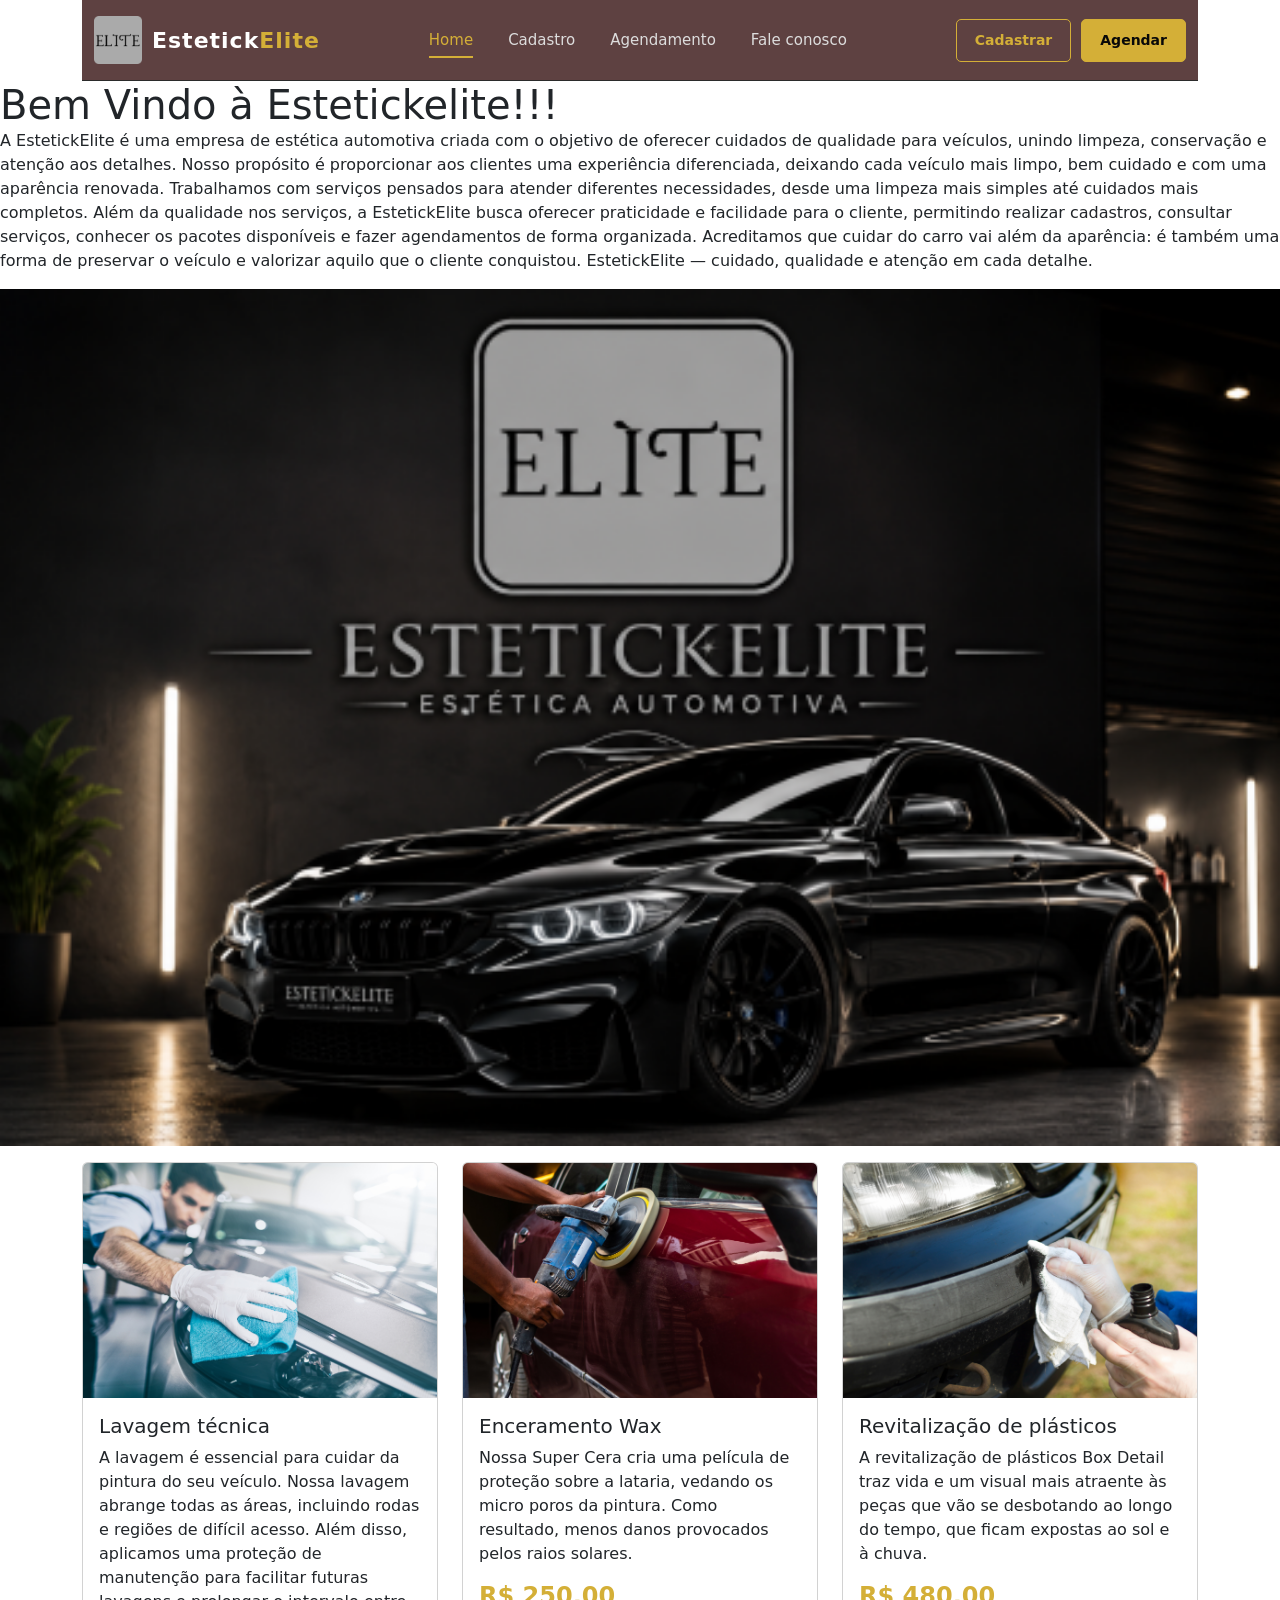
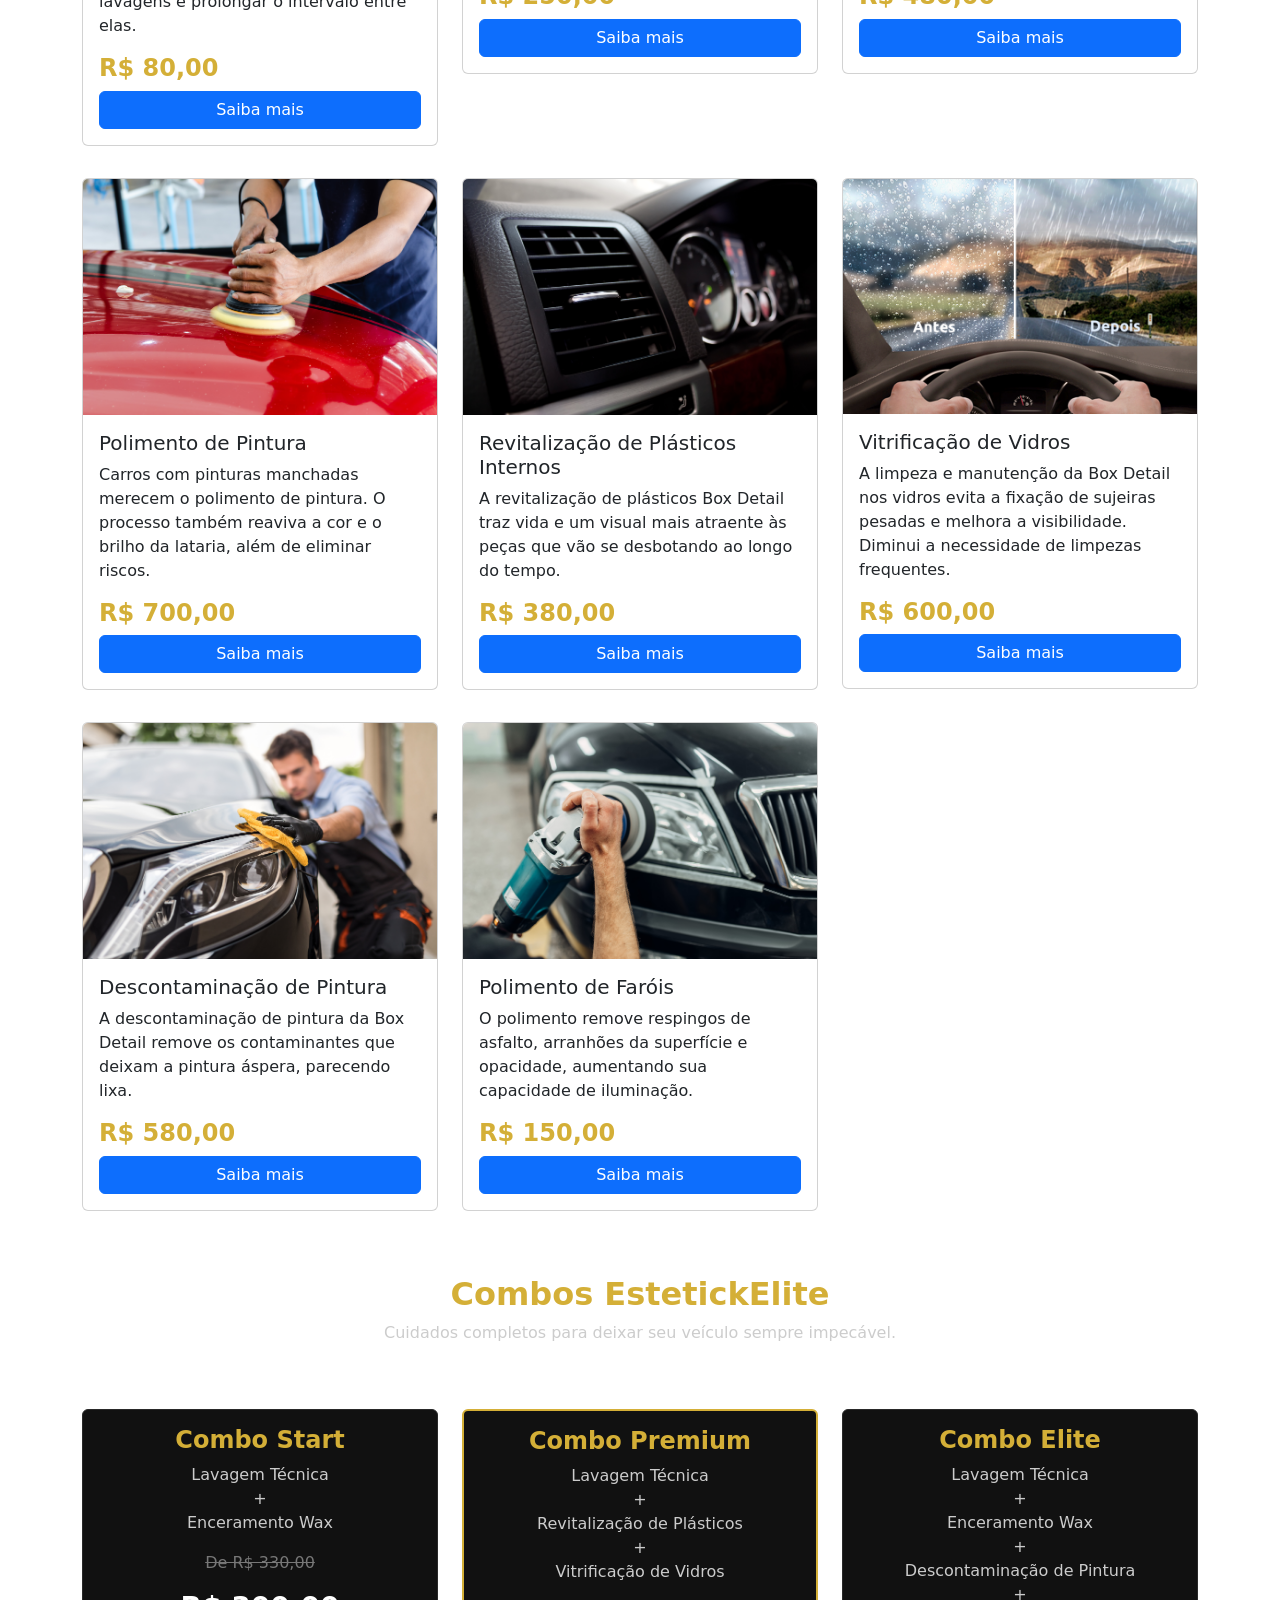
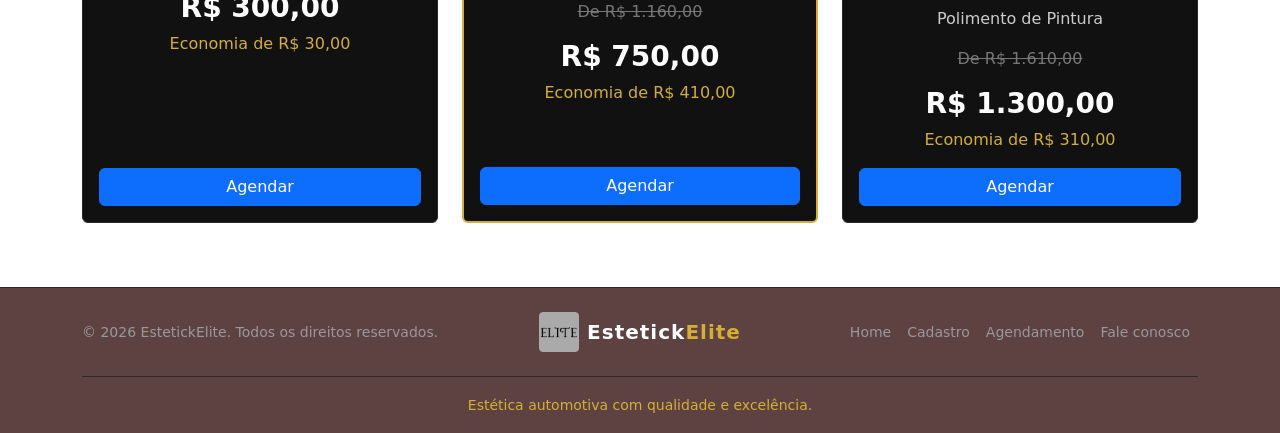
<file: index.html>
<!DOCTYPE html>
<html lang="pt-br">

<head>
    <meta charset="UTF-8">

    <!-- TAG DO MEU SITE-->
    <meta name="viewport" content="width=device-width, initial-scale=1.0">
    <meta name="description"
        content="Página com conteúdos, exercícios e atividades desenvolvidas durante as aulas de Bootstrap, aprendendo a criar páginas web modernas, organizadas e responsivas.">
    <meta name="keywords" content="sites,web desenvolvimento backend">
    <meta name="author" content="Lucas segura, SeguraPrime, seguralucas949@gmail.com, 11 97387-4201">

    <title>Estetickelite</title>

    <link rel="icon" href="/favicon_io/android-chrome-192x192.png" type="image/x-icon">

    <link href="https://cdn.jsdelivr.net/npm/bootstrap@5.3.8/dist/css/bootstrap.min.css" rel="stylesheet"
        integrity="sha384-sRIl4kxILFvY47J16cr9ZwB07vP4J8+LH7qKQnuqkuIAvNWLzeN8tE5YBujZqJLB" crossorigin="anonymous">


</head>
<body>
    <!-- header -->
    <div class="container">
        <div id="header-container"></div>
    </div>

    <div class="container-img">

        <div class="card-body">

            <h1 class="card-title">
                Bem Vindo à Estetickelite!!!
            </h1>
            <!-- apresentação -->
            <p class="card-text">
                A EstetickElite é uma empresa de estética automotiva criada com o objetivo de oferecer cuidados de
                qualidade para veículos, unindo limpeza, conservação e atenção aos detalhes.

                Nosso propósito é proporcionar aos clientes uma experiência diferenciada, deixando cada veículo mais
                limpo, bem cuidado e com uma aparência renovada. Trabalhamos com serviços pensados para atender
                diferentes necessidades, desde uma limpeza mais simples até cuidados mais completos.

                Além da qualidade nos serviços, a EstetickElite busca oferecer praticidade e facilidade para o cliente,
                permitindo realizar cadastros, consultar serviços, conhecer os pacotes disponíveis e fazer agendamentos
                de forma organizada.

                Acreditamos que cuidar do carro vai além da aparência: é também uma forma de preservar o veículo e
                valorizar aquilo que o cliente conquistou.

                EstetickElite — cuidado, qualidade e atenção em cada detalhe.
            </p>
            <!-- imagem carro -->
            <img src="/img/imagemelite.png" class="card-img-top imagemelite" alt="EstetickElite">
        </div>
    </div>
    <div class="container servicos">
        <div class="row">
            <!-- serviços -->
            <div class="col-12 col-md-4 my-3">
                <div class="card">
                    <img src="img/1-1.webp" class="card-img-top" alt="Lavagem técnica">

                    <div class="card-body">
                        <h5 class="card-title">Lavagem técnica</h5>

                        <p class="card-text">
                            A lavagem é essencial para cuidar da pintura do seu veículo. Nossa lavagem
                            abrange todas as áreas, incluindo rodas e regiões de difícil acesso. Além disso,
                            aplicamos uma proteção de manutenção para facilitar futuras lavagens e prolongar
                            o intervalo entre elas.
                        </p>
                        <h4 style="color: #d4af37; font-weight: bold;">
                            R$ 80,00
                        </h4>

                        <a href="/paginas/agendamento.html" class="btn btn-primary w-100">
                            Saiba mais
                        </a>
                    </div>
                </div>
            </div>
            <div class="col-12 col-md-4 my-3">
                <div class="card">
                    <img src="img/2.webp" class="card-img-top" alt="Enceramento Wax">
                    <div class="card-body">
                        <h5 class="card-title">Enceramento Wax</h5>
                        <p class="card-text">
                            Nossa Super Cera cria uma película de proteção sobre a lataria, vedando os
                            micro poros da pintura. Como resultado, menos danos provocados pelos raios solares.
                        </p>
                        <h4 style="color: #d4af37; font-weight: bold;">
                            R$ 250,00
                        </h4>
                        <a href="/paginas/agendamento.html" class="btn btn-primary w-100">
                            Saiba mais
                        </a>
                    </div>
                </div>
            </div>
            <div class="col-12 col-md-4 my-3">
                <div class="card">
                    <img src="img/3-1.webp" class="card-img-top" alt="Revitalização de plásticos">
                    <div class="card-body">
                        <h5 class="card-title">Revitalização de plásticos</h5>
                        <p class="card-text">
                            A revitalização de plásticos Box Detail traz vida e um visual mais atraente
                            às peças que vão se desbotando ao longo do tempo, que ficam expostas ao sol e à chuva.
                        </p>
                        <h4 style="color: #d4af37; font-weight: bold;">
                            R$ 480,00
                        </h4>
                        <a href="/paginas/agendamento.html" class="btn btn-primary w-100">
                            Saiba mais
                        </a>
                    </div>
                </div>
            </div>
            <div class="col-12 col-md-4 my-3">
                <div class="card">
                    <img src="img/4.webp" class="card-img-top" alt="Polimento de Pintura">
                    <div class="card-body">
                        <h5 class="card-title">Polimento de Pintura</h5>
                        <p class="card-text">
                            Carros com pinturas manchadas merecem o polimento de pintura. O processo
                            também reaviva a cor e o brilho da lataria, além de eliminar riscos.
                        </p>
                        <h4 style="color: #d4af37; font-weight: bold;">
                            R$ 700,00
                        </h4>
                        <a href="/paginas/agendamento.html" class="btn btn-primary w-100">
                            Saiba mais
                        </a>
                    </div>
                </div>
            </div>
            <div class="col-12 col-md-4 my-3">
                <div class="card">
                    <img src="img/5.webp" class="card-img-top" alt="Revitalização de Plásticos Internos">
                    <div class="card-body">
                        <h5 class="card-title">Revitalização de Plásticos Internos</h5>
                        <p class="card-text">
                            A revitalização de plásticos Box Detail traz vida e um visual mais atraente
                            às peças que vão se desbotando ao longo do tempo.
                        </p>
                        <h4 style="color: #d4af37; font-weight: bold;">
                            R$ 380,00
                        </h4>
                        <a href="/paginas/agendamento.html" class="btn btn-primary w-100">
                            Saiba mais
                        </a>
                    </div>
                </div>
            </div>
            <div class="col-12 col-md-4 my-3">
                <div class="card">
                    <img src="img/6..png" class="card-img-top" alt="Vitrificação de Vidros">
                    <div class="card-body">
                        <h5 class="card-title">Vitrificação de Vidros</h5>

                        <p class="card-text">
                            A limpeza e manutenção da Box Detail nos vidros evita a fixação de sujeiras
                            pesadas e melhora a visibilidade. Diminui a necessidade de limpezas frequentes.
                        </p>
                        <h4 style="color: #d4af37; font-weight: bold;">
                            R$ 600,00
                        </h4>
                        <a href="/paginas/agendamento.html" class="btn btn-primary w-100">
                            Saiba mais
                        </a>
                    </div>
                </div>
            </div>
            <div class="col-12 col-md-4 my-3">
                <div class="card">
                    <img src="img/7.webp" class="card-img-top" alt="Descontaminação de Pintura">
                    <div class="card-body">
                        <h5 class="card-title">Descontaminação de Pintura</h5>
                        <p class="card-text">
                            A descontaminação de pintura da Box Detail remove os contaminantes que
                            deixam a pintura áspera, parecendo lixa.
                        </p>
                        <h4 style="color: #d4af37; font-weight: bold;">
                            R$ 580,00
                        </h4>
                        <a href="/paginas/agendamento.html" class="btn btn-primary w-100">
                            Saiba mais
                        </a>
                    </div>
                </div>
            </div>
            <div class="col-12 col-md-4 my-3">
                <div class="card">
                    <img src="img/8.webp" class="card-img-top" alt="Polimento de Faróis">
                    <div class="card-body">
                        <h5 class="card-title">Polimento de Faróis</h5>
                        <p class="card-text">
                            O polimento remove respingos de asfalto, arranhões da superfície e
                            opacidade, aumentando sua capacidade de iluminação.
                        </p>
                        <h4 style="color: #d4af37; font-weight: bold;">
                            R$ 150,00
                        </h4>
                        <a href="/paginas/agendamento.html" class="btn btn-primary w-100">
                            Saiba mais
                        </a>
                    </div>
                </div>
            </div>
        </div>
    </div>
    <div class="container py-5">
        <div class="text-center mb-5">
            <h2 style="color: #d4af37; font-weight: bold;">
                Combos EstetickElite
            </h2>
            <p style="color: #cccccc;">
                Cuidados completos para deixar seu veículo sempre impecável.
            </p>
        </div>
        <!-- combos -->
        <div class="row">
            <!-- COMBO START -->
            <div class="col-12 col-md-4 my-3">
                <div class="card h-100 text-center" style="background-color: #111111; border: 1px solid #292929;">
                    <div class="card-body d-flex flex-column">
                        <h4 style="color: #d4af37; font-weight: bold;">
                            Combo Start
                        </h4>
                        <p style="color: #cccccc;">
                            Lavagem Técnica
                            <br>
                            +
                            <br>
                            Enceramento Wax
                        </p>
                        <p style="color: #777777; text-decoration: line-through;">
                            De R$ 330,00
                        </p>
                        <h3 style="color: white; font-weight: bold;">
                            R$ 300,00
                        </h3>
                        <p style="color: #d4af37;">
                            Economia de R$ 30,00
                        </p>
                        <a href="/paginas/agendamento.html" class="btn btn-primary w-100 mt-auto">
                            Agendar
                        </a>
                    </div>
                </div>
            </div>
            <!-- COMBO PREMIUM -->
            <div class="col-12 col-md-4 my-3">
                <div class="card h-100 text-center" style="background-color: #111111; border: 2px solid #d4af37;">
                    <div class="card-body d-flex flex-column">
                        <h4 style="color: #d4af37; font-weight: bold;">
                            Combo Premium
                        </h4>

                        <p style="color: #cccccc;">
                            Lavagem Técnica
                            <br>
                            +
                            <br>
                            Revitalização de Plásticos
                            <br>
                            +
                            <br>
                            Vitrificação de Vidros
                        </p>

                        <p style="color: #777777; text-decoration: line-through;">
                            De R$ 1.160,00
                        </p>

                        <h3 style="color: white; font-weight: bold;">
                            R$ 750,00
                        </h3>

                        <p style="color: #d4af37;">
                            Economia de R$ 410,00
                        </p>

                        <a href="/paginas/agendamento.html" class="btn btn-primary w-100 mt-auto">
                            Agendar
                        </a>

                    </div>
                </div>
            </div>
            <!-- COMBO ELITE -->
            <div class="col-12 col-md-4 my-3">
                <div class="card h-100 text-center" style="background-color: #111111; border: 1px solid #292929;">

                    <div class="card-body d-flex flex-column">

                        <h4 style="color: #d4af37; font-weight: bold;">
                            Combo Elite
                        </h4>

                        <p style="color: #cccccc;">
                            Lavagem Técnica
                            <br>
                            +
                            <br>
                            Enceramento Wax
                            <br>
                            +
                            <br>
                            Descontaminação de Pintura
                            <br>
                            +
                            <br>
                            Polimento de Pintura
                        </p>

                        <p style="color: #777777; text-decoration: line-through;">
                            De R$ 1.610,00
                        </p>

                        <h3 style="color: white; font-weight: bold;">
                            R$ 1.300,00
                        </h3>

                        <p style="color: #d4af37;">
                            Economia de R$ 310,00
                        </p>

                        <a href="/paginas/agendamento.html" class="btn btn-primary w-100 mt-auto">
                            Agendar
                        </a>

                    </div>
                </div>
            </div>

        </div>
    </div>
    <!-- footer -->
    <div>
        <div id="footer-container"></div>
    </div>
    <script src="https://cdn.jsdelivr.net/npm/bootstrap@5.3.8/dist/js/bootstrap.bundle.min.js"
        integrity="sha384-FKyoEForCGlyvwx9Hj09JcYn3nv7wiPVlz7YYwJrWVcXK/BmnVDxM+D2scQbITxI" crossorigin="anonymous">
        </script>
    <script src="/js/script.js"></script>

</body>
</html>
</file>
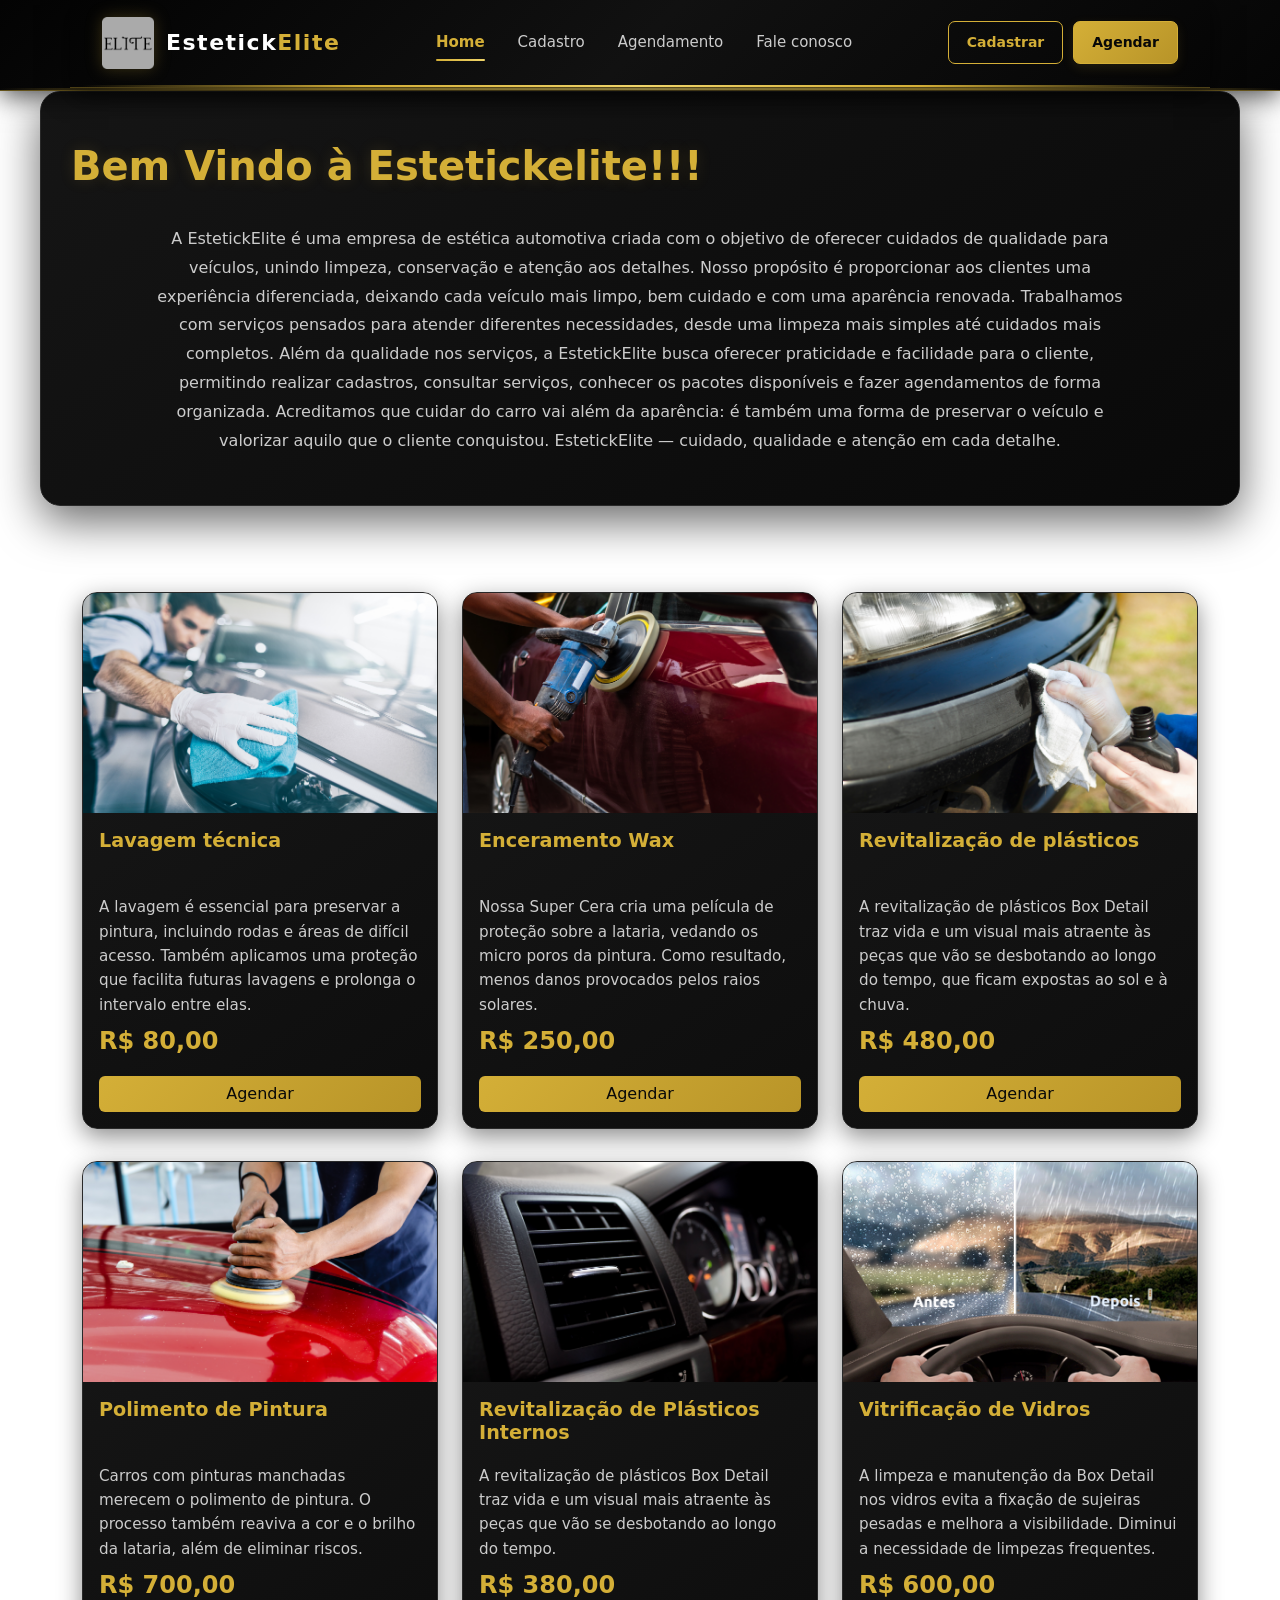
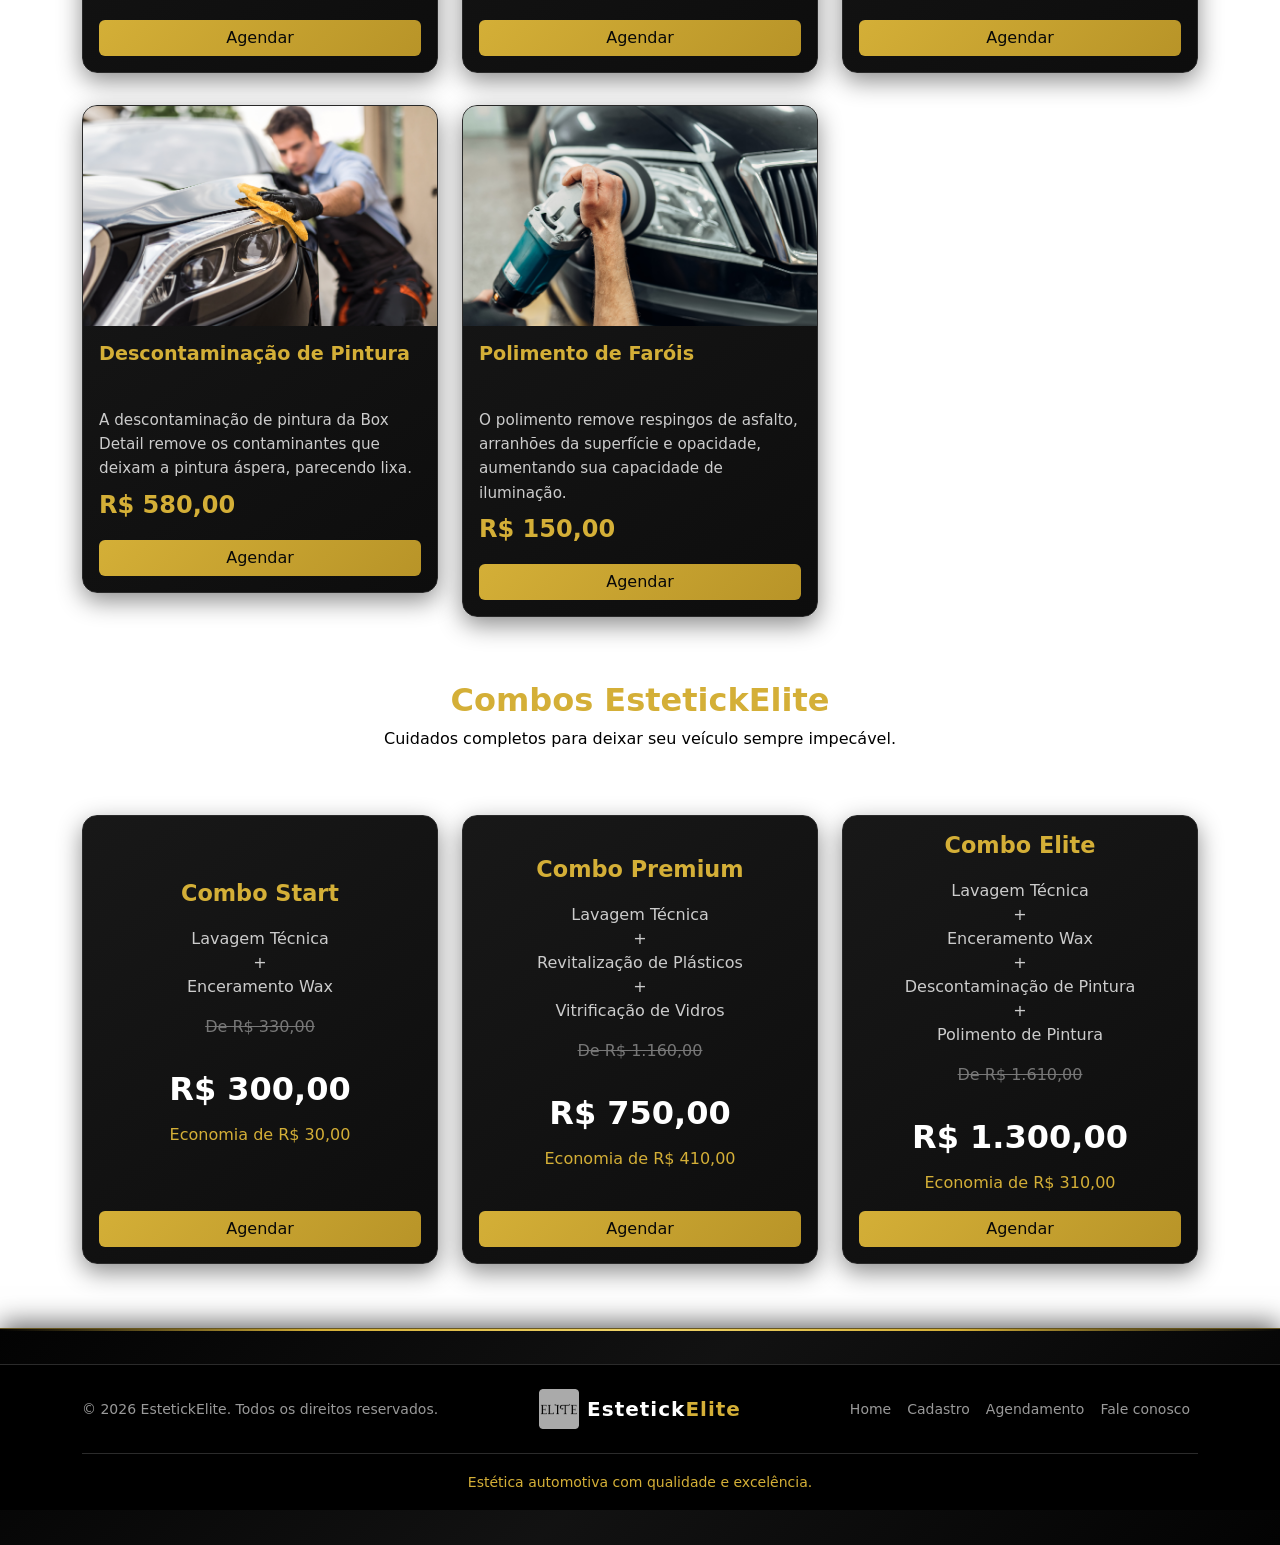
<file: docs/index.html>
<!DOCTYPE html>
<html lang="pt-br">

<head>
    <meta charset="UTF-8">

    <!-- TAG DO MEU SITE-->
    <meta name="viewport" content="width=device-width, initial-scale=1.0">
    <meta name="description"
        content="Página com conteúdos, exercícios e atividades desenvolvidas durante as aulas de Bootstrap, aprendendo a criar páginas web modernas, organizadas e responsivas.">
    <meta name="keywords" content="sites,web desenvolvimento backend">
    <meta name="author" content="Lucas segura, SeguraPrime, seguralucas949@gmail.com, 11 97387-4201">

    <title>Estetickelite</title>

    <link rel="icon" href="/favicon_io/android-chrome-192x192.png" type="image/x-icon">
    <link rel="stylesheet" href="../static/css/style.css">

    <link href="https://cdn.jsdelivr.net/npm/bootstrap@5.3.8/dist/css/bootstrap.min.css" rel="stylesheet"
        integrity="sha384-sRIl4kxILFvY47J16cr9ZwB07vP4J8+LH7qKQnuqkuIAvNWLzeN8tE5YBujZqJLB" crossorigin="anonymous">


</head>

<body>
    <!-- header -->
    <header>
        <link rel="stylesheet" href="../static/css/styleheader.css">
        <div class="container header-estetick">
            <div class="header-container">

                <!-- LOGO -->
                <a href="/templates/index.html" class="logo-estetick">
                    <img src="/static/favicon_io/android-chrome-512x512.png" alt="Logo EstetickElite">

                    <span>
                        Estetick<span>Elite</span>
                    </span>
                </a>

                <!-- MENU -->
                <nav>
                    <ul class="nav-estetick">

                        <li>
                            <a href="/templates/index.html" class="active">
                                Home
                            </a>
                        </li>

                        <li>
                            <a href="/templates/cadastro.html">
                                Cadastro
                            </a>
                        </li>

                        <li>
                            <a href="/templates/agendamento.html">
                                Agendamento
                            </a>
                        </li>

                        <li>
                            <a href="/templates/faleconosco.html">
                                Fale conosco
                            </a>
                        </li>

                    </ul>
                </nav>

                <!-- BOTÕES -->
                <div class="botoes-header">

                    <a href="/templates/cadastro.html" class="btn-cadastrar">
                        Cadastrar
                    </a>

                    <a href="/templates/agendamento.html" class="btn-agendar">
                        Agendar
                    </a>

                </div>

            </div>
        </div>
    </header>

    <div class="container-img">

        <div class="card-body">

            <h1 class="card-title">



                Bem Vindo à Estetickelite!!!
            </h1>
            <!-- apresentação -->
            <p class="card-text">
                A EstetickElite é uma empresa de estética automotiva criada com o objetivo de oferecer cuidados de
                qualidade para veículos, unindo limpeza, conservação e atenção aos detalhes.

                Nosso propósito é proporcionar aos clientes uma experiência diferenciada, deixando cada veículo mais
                limpo, bem cuidado e com uma aparência renovada. Trabalhamos com serviços pensados para atender
                diferentes necessidades, desde uma limpeza mais simples até cuidados mais completos.

                Além da qualidade nos serviços, a EstetickElite busca oferecer praticidade e facilidade para o cliente,
                permitindo realizar cadastros, consultar serviços, conhecer os pacotes disponíveis e fazer agendamentos
                de forma organizada.

                Acreditamos que cuidar do carro vai além da aparência: é também uma forma de preservar o veículo e
                valorizar aquilo que o cliente conquistou.

                EstetickElite — cuidado, qualidade e atenção em cada detalhe.
            </p>

        </div>
    </div>
    <div class="container servicos">
        <div class="row">
            <!-- serviços -->
            <div class="col-12 col-md-4 my-3">
                <div class="card">
                    <img src="/static/img/1-1.webp" class="card-img-top" alt="Lavagem técnica">
                    <div class="card-body">
                        <h5 class="card-title">Lavagem técnica</h5>

                        <p class="card-text">
                            A lavagem é essencial para preservar a pintura, incluindo rodas e áreas de difícil acesso.
                            Também aplicamos uma proteção que facilita futuras lavagens e prolonga o intervalo entre
                            elas.
                        </p>
                        <h4 style="color: #d4af37; font-weight: bold;">
                            R$ 80,00
                        </h4>
                        <a href="/templates/agendamento.html" class="btn btn-primary w-100">
                            Agendar
                        </a>
                    </div>
                </div>
            </div>
            <div class="col-12 col-md-4 my-3">
                <div class="card">
                    <img src="/static/img/2.webp" class="card-img-top" alt="Enceramento Wax">
                    <div class="card-body">
                        <h5 class="card-title">Enceramento Wax</h5>
                        <p class="card-text">
                            Nossa Super Cera cria uma película de proteção sobre a lataria, vedando os
                            micro poros da pintura. Como resultado, menos danos provocados pelos raios solares.
                        </p>
                        <h4 style="color: #d4af37; font-weight: bold;">
                            R$ 250,00
                        </h4>
                        <a href="/templates/agendamento.html" class="btn btn-primary w-100">
                            Agendar
                        </a>
                    </div>
                </div>
            </div>
            <div class="col-12 col-md-4 my-3">
                <div class="card">
                    <img src="/static/img/3-1.webp" class="card-img-top" alt="Revitalização de plásticos">
                    <div class="card-body">
                        <h5 class="card-title">Revitalização de plásticos</h5>
                        <p class="card-text">
                            A revitalização de plásticos Box Detail traz vida e um visual mais atraente
                            às peças que vão se desbotando ao longo do tempo, que ficam expostas ao sol e à chuva.
                        </p>
                        <h4 style="color: #d4af37; font-weight: bold;">
                            R$ 480,00
                        </h4>
                        <a href="/templates/agendamento.html" class="btn btn-primary w-100">
                            Agendar
                        </a>
                    </div>
                </div>
            </div>
            <div class="col-12 col-md-4 my-3">
                <div class="card">
                    <img src="/static/img/4.webp" class="card-img-top" alt="Polimento de Pintura">
                    <div class="card-body">
                        <h5 class="card-title">Polimento de Pintura</h5>
                        <p class="card-text">
                            Carros com pinturas manchadas merecem o polimento de pintura. O processo
                            também reaviva a cor e o brilho da lataria, além de eliminar riscos.
                        </p>
                        <h4 style="color: #d4af37; font-weight: bold;">
                            R$ 700,00
                        </h4>
                        <a href="/templates/agendamento.html" class="btn btn-primary w-100">
                            Agendar
                        </a>
                    </div>
                </div>
            </div>
            <div class="col-12 col-md-4 my-3">
                <div class="card">
                    <img src="/static/img/5.webp" class="card-img-top" alt="Revitalização de Plásticos Internos">
                    <div class="card-body">
                        <h5 class="card-title">Revitalização de Plásticos Internos</h5>
                        <p class="card-text">
                            A revitalização de plásticos Box Detail traz vida e um visual mais atraente
                            às peças que vão se desbotando ao longo do tempo.
                        </p>
                        <h4 style="color: #d4af37; font-weight: bold;">
                            R$ 380,00
                        </h4>
                        <a href="/templates/agendamento.html" class="btn btn-primary w-100">
                            Agendar
                        </a>
                    </div>
                </div>
            </div>
            <div class="col-12 col-md-4 my-3">
                <div class="card">
                    <img src="/static/img/6..png" class="card-img-top" alt="Vitrificação de Vidros">
                    <div class="card-body">
                        <h5 class="card-title">Vitrificação de Vidros</h5>

                        <p class="card-text">
                            A limpeza e manutenção da Box Detail nos vidros evita a fixação de sujeiras
                            pesadas e melhora a visibilidade. Diminui a necessidade de limpezas frequentes.
                        </p>
                        <h4 style="color: #d4af37; font-weight: bold;">
                            R$ 600,00
                        </h4>
                        <a href="/templates/agendamento.html" class="btn btn-primary w-100">
                            Agendar
                        </a>
                    </div>
                </div>
            </div>
            <div class="col-12 col-md-4 my-3">
                <div class="card">
                    <img src="/static/img/7.webp" class="card-img-top" alt="Descontaminação de Pintura">
                    <div class="card-body">
                        <h5 class="card-title">Descontaminação de Pintura</h5>
                        <p class="card-text">
                            A descontaminação de pintura da Box Detail remove os contaminantes que
                            deixam a pintura áspera, parecendo lixa.
                        </p>
                        <h4 style="color: #d4af37; font-weight: bold;">
                            R$ 580,00
                        </h4>
                        <a href="/templates/agendamento.html" class="btn btn-primary w-100">
                            Agendar
                        </a>
                    </div>
                </div>
            </div>
            <div class="col-12 col-md-4 my-3">
                <div class="card">
                    <img src="/static/img/8.webp" class="card-img-top" alt="Polimento de Faróis">
                    <div class="card-body">
                        <h5 class="card-title">Polimento de Faróis</h5>
                        <p class="card-text">
                            O polimento remove respingos de asfalto, arranhões da superfície e
                            opacidade, aumentando sua capacidade de iluminação.
                        </p>
                        <h4 style="color: #d4af37; font-weight: bold;">
                            R$ 150,00
                        </h4>
                        <a href="/templates/agendamento.html" class="btn btn-primary w-100">
                            Agendar
                        </a>
                    </div>
                </div>
            </div>
        </div>
    </div>
    <div class="container py-5">
        <div class="text-center mb-5">
            <h2 style="color: #d4af37; font-weight: bold;">
                Combos EstetickElite
            </h2>
            <p style="color: #000000;">
                Cuidados completos para deixar seu veículo sempre impecável.
            </p>
        </div>
        <!-- combos -->
        <div class="row">
            <!-- COMBO START -->
            <div class="col-12 col-md-4 my-3">
                <div class="card h-100 text-center" style="background-color: #111111; border: 1px solid #292929;">
                    <div class="card-body d-flex flex-column">
                        <h4 style="color: #d4af37; font-weight: bold;">
                            Combo Start
                        </h4>
                        <p style="color: #cccccc;">
                            Lavagem Técnica
                            <br>
                            +
                            <br>
                            Enceramento Wax
                        </p>
                        <p style="color: #777777; text-decoration: line-through;">
                            De R$ 330,00
                        </p>
                        <h3 style="color: white; font-weight: bold;">
                            R$ 300,00
                        </h3>
                        <p style="color: #d4af37;">
                            Economia de R$ 30,00
                        </p>
                        <a href="/templates/agendamento.html" class="btn btn-primary w-100 mt-auto">
                            Agendar
                        </a>
                    </div>
                </div>
            </div>
            <!-- COMBO PREMIUM -->
            <div class="col-12 col-md-4 my-3">
                <div class="card h-100 text-center" style="background-color: #111111; border: 2px solid #d4af37;">
                    <div class="card-body d-flex flex-column">
                        <h4 style="color: #d4af37; font-weight: bold;">
                            Combo Premium
                        </h4>

                        <p style="color: #cccccc;">
                            Lavagem Técnica
                            <br>
                            +
                            <br>
                            Revitalização de Plásticos
                            <br>
                            +
                            <br>
                            Vitrificação de Vidros
                        </p>

                        <p style="color: #777777; text-decoration: line-through;">
                            De R$ 1.160,00
                        </p>

                        <h3 style="color: white; font-weight: bold;">
                            R$ 750,00
                        </h3>

                        <p style="color: #d4af37;">
                            Economia de R$ 410,00
                        </p>

                        <a href="/templates/agendamento.html" class="btn btn-primary w-100 mt-auto">
                            Agendar
                        </a>

                    </div>
                </div>
            </div>
            <!-- COMBO ELITE -->
            <div class="col-12 col-md-4 my-3">
                <div class="card h-100 text-center" style="background-color: #111111; border: 1px solid #292929;">

                    <div class="card-body d-flex flex-column">

                        <h4 style="color: #d4af37; font-weight: bold;">
                            Combo Elite
                        </h4>

                        <p style="color: #cccccc;">
                            Lavagem Técnica
                            <br>
                            +
                            <br>
                            Enceramento Wax
                            <br>
                            +
                            <br>
                            Descontaminação de Pintura
                            <br>
                            +
                            <br>
                            Polimento de Pintura
                        </p>

                        <p style="color: #777777; text-decoration: line-through;">
                            De R$ 1.610,00
                        </p>

                        <h3 style="color: white; font-weight: bold;">
                            R$ 1.300,00
                        </h3>

                        <p style="color: #d4af37;">
                            Economia de R$ 310,00
                        </p>

                        <a href="/paginas/agendamento.html" class="btn btn-primary w-100 mt-auto">
                            Agendar
                        </a>

                    </div>
                </div>
            </div>

        </div>
    </div>
    <!-- footer -->
    <footer>

        <link rel="stylesheet" href="../static/css/stylefooter.css">
        <div class="footer-estetick">
            <div class="container footer-container">

                <div class="d-flex flex-wrap justify-content-between align-items-center py-4">

                    <!-- COPYRIGHT -->
                    <p class="col-md-4 mb-0 copyright">
                        © 2026 EstetickElite. Todos os direitos reservados.
                    </p>

                    <!-- LOGO -->
                    <a href="/index.html"
                        class="col-md-4 d-flex align-items-center justify-content-center mb-3 mb-md-0 logo-footer">

                        <img src="/static/favicon_io/android-chrome-512x512.png" alt="Logo EstetickElite" width="40"
                            height="40" class="me-2">

                        Estetick<span>Elite</span>
                    </a>

                    <!-- MENU -->
                    <ul class="nav col-md-4 justify-content-end">

                        <li class="nav-item">
                            <a href="/index.html" class="nav-link px-2">
                                Home
                            </a>
                        </li>

                        <li class="nav-item">
                            <a href="/templates/cadastro.html" class="nav-link px-2">
                                Cadastro
                            </a>
                        </li>

                        <li class="nav-item">
                            <a href="/templates/agendamento.html" class="nav-link px-2">
                                Agendamento
                            </a>
                        </li>

                        <li class="nav-item">
                            <a href="../static/css/faleconosco.css" class="nav-link px-2">
                                Fale conosco
                            </a>
                        </li>

                    </ul>

                </div>

                <!-- FRASE DA EMPRESA -->
                <div class="text-center py-3 linha-dourada">
                    <small style="color: #d4af37;">
                        Estética automotiva com qualidade e excelência.
                    </small>
                </div>

            </div>
        </div>
    </footer>
    <script src="https://cdn.jsdelivr.net/npm/bootstrap@5.3.8/dist/js/bootstrap.bundle.min.js"
        integrity="sha384-FKyoEForCGlyvwx9Hj09JcYn3nv7wiPVlz7YYwJrWVcXK/BmnVDxM+D2scQbITxI" crossorigin="anonymous">
        </script>
    <script src="/js/script.js"></script>

</body>

</html>
</file>
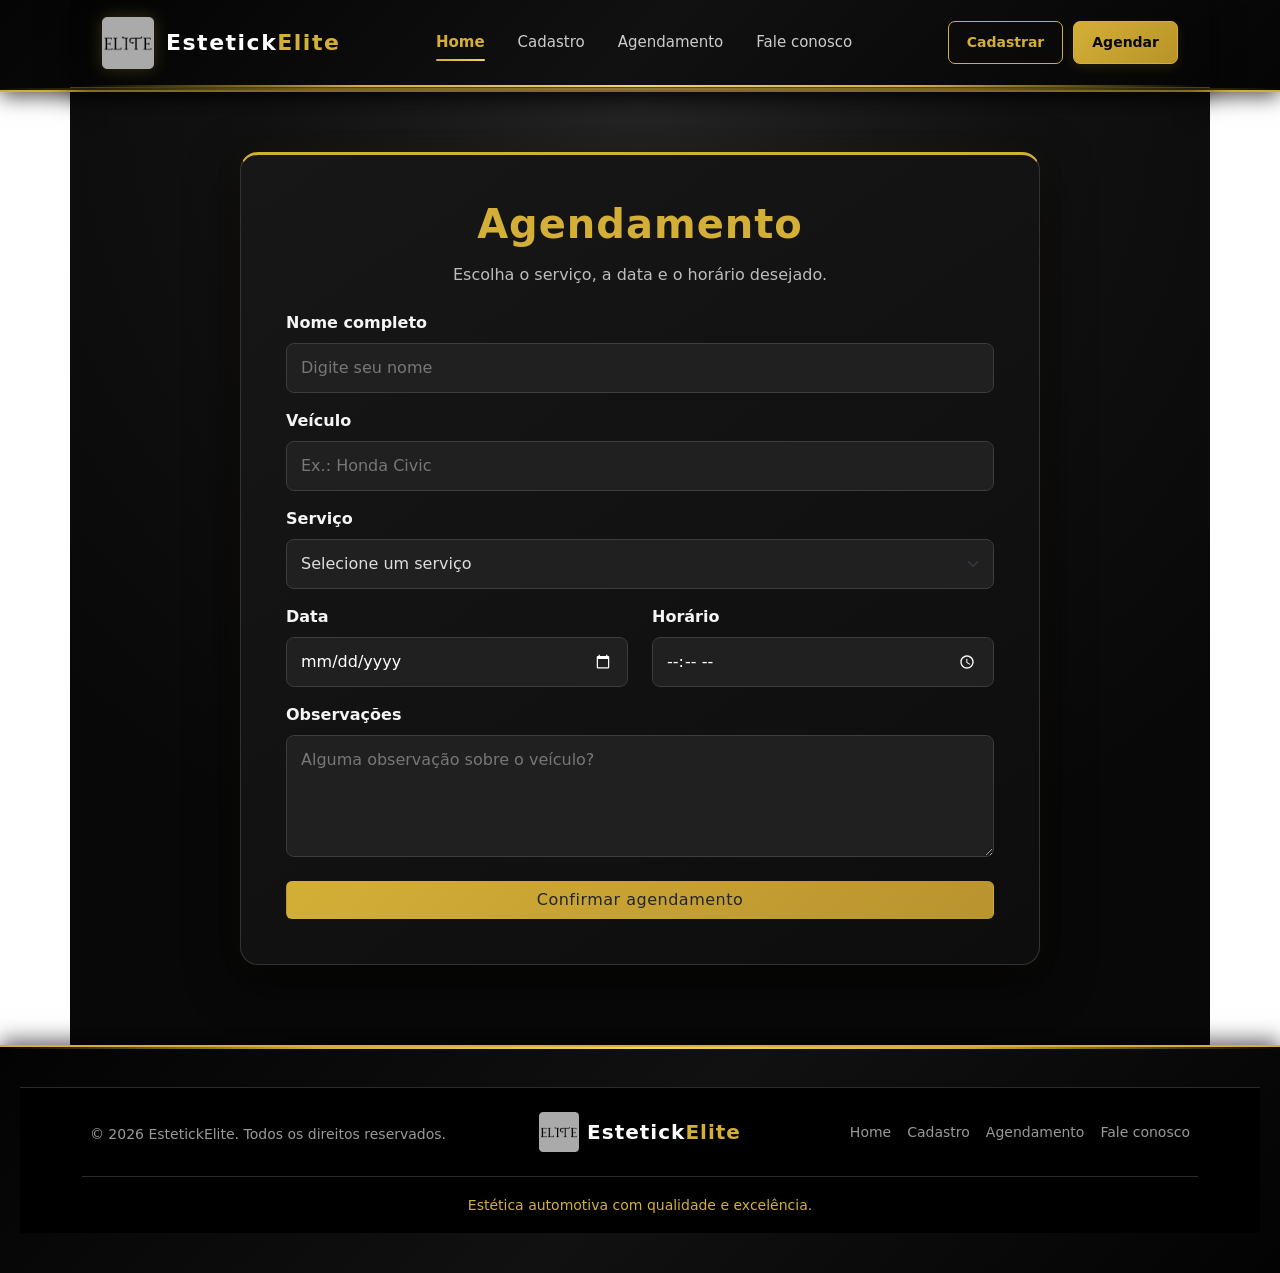
<file: docs/agendamento.html>
<!DOCTYPE html>
<html lang="pt-br">

<head>
    <meta charset="UTF-8">

    <!-- TAG DO MEU SITE-->
    <meta name="viewport" content="width=device-width, initial-scale=1.0">
    <meta name="description"
        content="Página com conteúdos, exercícios e atividades desenvolvidas durante as aulas de Bootstrap, aprendendo a criar páginas web modernas, organizadas e responsivas.">
    <meta name="keywords" content="sites,web desenvolvimento backend">
    <meta name="author" content="Lucas segura, SeguraPrime, seguralucas949@gmail.com, 11 97387-4201">
    <title>Agendamento</title>
    <link rel="icon" href="/favicon_io/android-chrome-192x192.png" type="image/x-icon">
        <link rel="stylesheet" href="../static/css/style.css">
   <link rel="stylesheet" href="../static/css/agendamento.css">

    <link href="https://cdn.jsdelivr.net/npm/bootstrap@5.3.8/dist/css/bootstrap.min.css" rel="stylesheet"
        integrity="sha384-sRIl4kxILFvY47J16cr9ZwB07vP4J8+LH7qKQnuqkuIAvNWLzeN8tE5YBujZqJLB" crossorigin="anonymous">

</head>

<body>
        <header>
        <link rel="stylesheet" href="../static/css/styleheader.css">
        <div class="container header-estetick">
            <div class="header-container">

                <!-- LOGO -->
                <a href="/index.html" class="logo-estetick">
                    <img src="/static/favicon_io/android-chrome-512x512.png" alt="Logo EstetickElite">

                    <span>
                        Estetick<span>Elite</span>
                    </span>
                </a>

                <!-- MENU -->
                <nav>
                    <ul class="nav-estetick">

                        <li>
                            <a href="/templates/index.html" class="active">
                                Home
                            </a>
                        </li>

                        <li>
                            <a href="/templates/cadastro.html">
                                Cadastro
                            </a>
                        </li>

                        <li>
                            <a href="/templates/agendamento.html">
                                Agendamento
                            </a>
                        </li>

                        <li>
                            <a href="/templates/faleconosco.html">
                                Fale conosco
                            </a>
                        </li>

                    </ul>
                </nav>

                <!-- BOTÕES -->
                <div class="botoes-header">

                    <a href="/templates/cadastro.html" class="btn-cadastrar">
                        Cadastrar
                    </a>

                    <a href="/templates/agendamento.html" class="btn-agendar">
                        Agendar
                    </a>

                </div>

            </div>
        </div>
    </header>

    <main class="container">

        <div class="agendamento">

            <div class="text-center mb-4">

                <h1>Agendamento</h1>

                <p style="color: #cccccc;">
                    Escolha o serviço, a data e o horário desejado.
                </p>

            </div>

            <form>

                <div class="mb-3">

                    <label class="form-label">
                        Nome completo
                    </label>

                    <input type="text" class="form-control" placeholder="Digite seu nome" required>

                </div>

                <div class="mb-3">

                    <label class="form-label">
                        Veículo
                    </label>

                    <input type="text" class="form-control" placeholder="Ex.: Honda Civic" required>

                </div>

                <div class="mb-3">

                    <label class="form-label">
                        Serviço
                    </label>

                    <select class="form-select" required>

                        <option value="">
                            Selecione um serviço
                        </option>

                        <option>
                            Lavagem técnica — R$ 80,00
                        </option>

                        <option>
                            Enceramento Wax — R$ 250,00
                        </option>

                        <option>
                            Revitalização de plásticos — R$ 480,00
                        </option>

                        <option>
                            Polimento de Pintura — R$ 700,00
                        </option>

                        <option>
                            Revitalização de Plásticos Internos — R$ 380,00
                        </option>

                        <option>
                            Vitrificação de Vidros — R$ 600,00
                        </option>

                        <option>
                            Descontaminação de Pintura — R$ 580,00
                        </option>

                        <option>
                            Polimento de Faróis — R$ 150,00
                        </option>

                        <option>
                            Combo Start — R$ 300,00
                        </option>

                        <option>
                            Combo Premium — R$ 750,00
                        </option>

                        <option>
                            Combo Elite — R$ 1.300,00
                        </option>

                    </select>

                </div>

                <div class="row">

                    <div class="col-md-6 mb-3">

                        <label class="form-label">
                            Data
                        </label>

                        <input type="date" class="form-control" required>

                    </div>

                    <div class="col-md-6 mb-3">

                        <label class="form-label">
                            Horário
                        </label>

                        <input type="time" class="form-control" required>

                    </div>

                </div>

                <div class="mb-4">

                    <label class="form-label">
                        Observações
                    </label>

                    <textarea class="form-control" rows="4" placeholder="Alguma observação sobre o veículo?"></textarea>

                </div>

                <button type="submit" class="btn btn-estetick w-100">
                    Confirmar agendamento
                </button>

            </form>

        </div>

    </main>




    <footer>

        <link rel="stylesheet" href="../static/css/stylefooter.css">
        <div class="footer-estetick">
            <div class="container footer-container">

                <div class="d-flex flex-wrap justify-content-between align-items-center py-4">

                    <!-- COPYRIGHT -->
                    <p class="col-md-4 mb-0 copyright">
                        © 2026 EstetickElite. Todos os direitos reservados.
                    </p>

                    <!-- LOGO -->
                    <a href="/index.html"
                        class="col-md-4 d-flex align-items-center justify-content-center mb-3 mb-md-0 logo-footer">

                        <img src="/static/favicon_io/android-chrome-512x512.png" alt="Logo EstetickElite" width="40"
                            height="40" class="me-2">

                        Estetick<span>Elite</span>
                    </a>

                    <!-- MENU -->
                    <ul class="nav col-md-4 justify-content-end">

                        <li class="nav-item">
                            <a href="/index.html" class="nav-link px-2">
                                Home
                            </a>
                        </li>

                        <li class="nav-item">
                            <a href="/templates/cadastro.html" class="nav-link px-2">
                                Cadastro
                            </a>
                        </li>

                        <li class="nav-item">
                            <a href="/templates/agendamento.html" class="nav-link px-2">
                                Agendamento
                            </a>
                        </li>

                        <li class="nav-item">
                            <a href="../static/css/faleconosco.css" class="nav-link px-2">
                                Fale conosco
                            </a>
                        </li>

                    </ul>

                </div>

                <!-- FRASE DA EMPRESA -->
                <div class="text-center py-3 linha-dourada">
                    <small style="color: #d4af37;">
                        Estética automotiva com qualidade e excelência.
                    </small>
                </div>

            </div>
        </div>
    </footer>

    <script src="https://cdn.jsdelivr.net/npm/bootstrap@5.3.8/dist/js/bootstrap.bundle.min.js"
        integrity="sha384-FKyoEForCGlyvwx9Hj09JcYn3nv7wiPVlz7YYwJrWVcXK/BmnVDxM+D2scQbITxI" crossorigin="anonymous">
        </script>
    <script src="/js/script.js"></script>

</body>

</html>
</file>
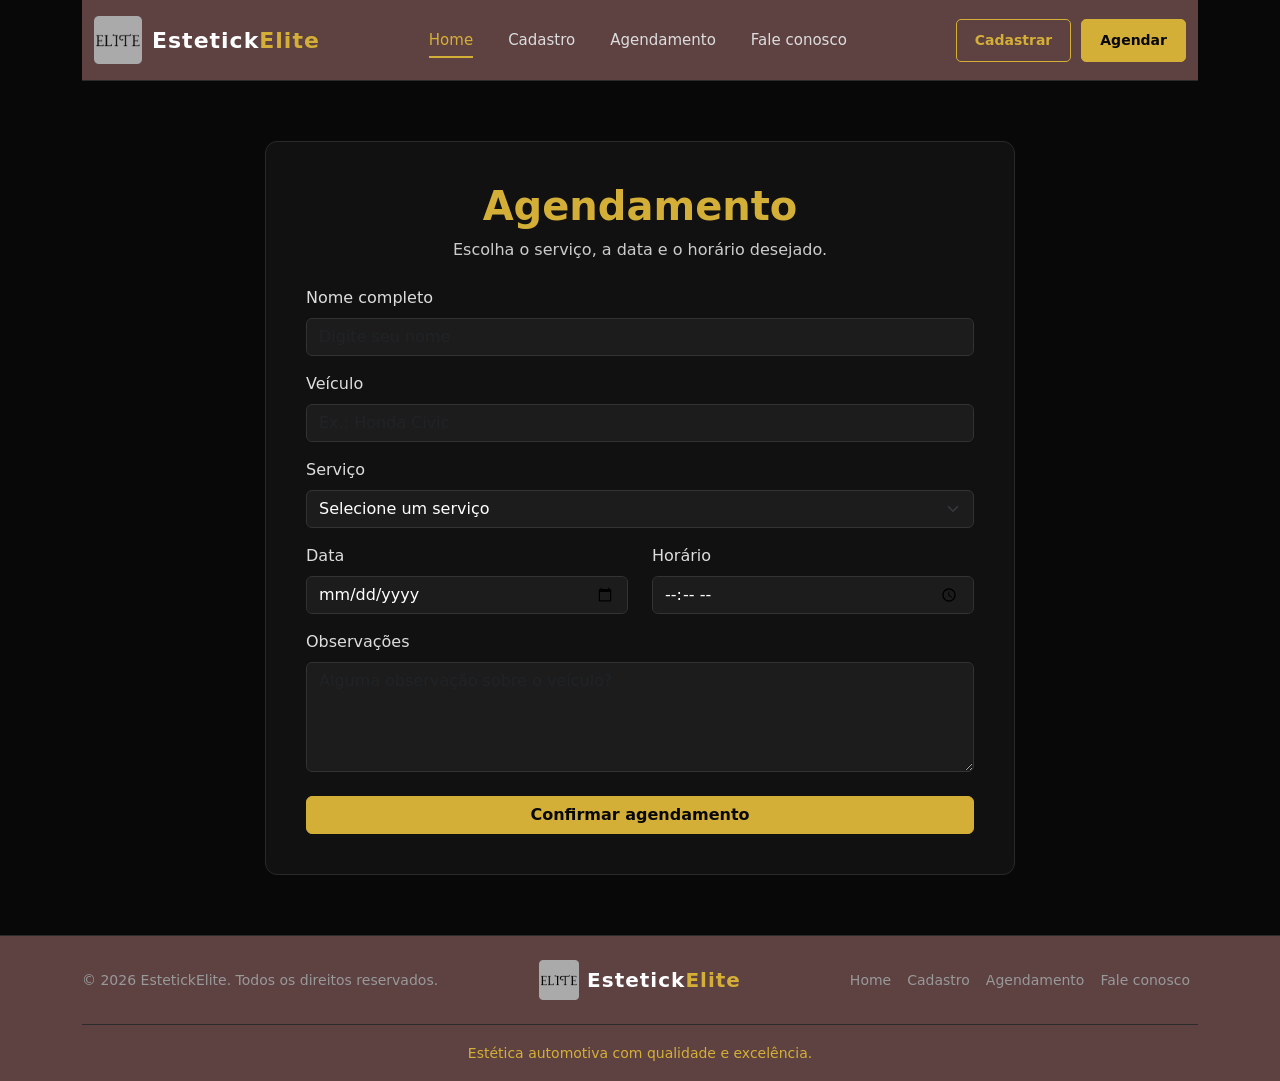
<file: paginas/agendamento.html>
<!DOCTYPE html>
<html lang="pt-br">

<head>
    <meta charset="UTF-8">

    <!-- TAG DO MEU SITE-->
    <meta name="viewport" content="width=device-width, initial-scale=1.0">
    <meta name="description"
        content="Página com conteúdos, exercícios e atividades desenvolvidas durante as aulas de Bootstrap, aprendendo a criar páginas web modernas, organizadas e responsivas.">
    <meta name="keywords" content="sites,web desenvolvimento backend">
    <meta name="author" content="Lucas segura, SeguraPrime, seguralucas949@gmail.com, 11 97387-4201">
    <title>Agendamento</title>
    <link rel="icon" href="/favicon_io/android-chrome-192x192.png" type="image/x-icon">
    <link href="https://cdn.jsdelivr.net/npm/bootstrap@5.3.8/dist/css/bootstrap.min.css" rel="stylesheet"
        integrity="sha384-sRIl4kxILFvY47J16cr9ZwB07vP4J8+LH7qKQnuqkuIAvNWLzeN8tE5YBujZqJLB" crossorigin="anonymous">

</head>

<body>






    <style>
        body {
            background-color: #080808;
            color: white;
        }

        .agendamento {
            max-width: 750px;
            margin: 60px auto;
            background-color: #111111;
            padding: 40px;
            border-radius: 12px;
            border: 1px solid #292929;
        }

        .agendamento h1 {
            color: #d4af37;
            font-weight: bold;
        }

        .form-label {
            color: #dddddd;
        }

        .form-control,
        .form-select {
            background-color: #1c1c1c;
            border: 1px solid #333333;
            color: white;
        }

        .form-control:focus,
        .form-select:focus {
            background-color: #1c1c1c;
            color: white;
            border-color: #d4af37;
            box-shadow: none;
        }

        .form-select option {
            background-color: #111111;
            color: white;
        }

        .btn-estetick {
            background-color: #d4af37;
            border-color: #d4af37;
            color: #080808;
            font-weight: bold;
        }

        .btn-estetick:hover {
            background-color: white;
            border-color: white;
            color: #080808;
        }
    </style>





    <div class="container">
        <div id="header-container"></div>
    </div>

    <main class="container">

        <div class="agendamento">

            <div class="text-center mb-4">

                <h1>Agendamento</h1>

                <p style="color: #cccccc;">
                    Escolha o serviço, a data e o horário desejado.
                </p>

            </div>

            <form>

                <div class="mb-3">

                    <label class="form-label">
                        Nome completo
                    </label>

                    <input type="text" class="form-control" placeholder="Digite seu nome" required>

                </div>

                <div class="mb-3">

                    <label class="form-label">
                        Veículo
                    </label>

                    <input type="text" class="form-control" placeholder="Ex.: Honda Civic" required>

                </div>

                <div class="mb-3">

                    <label class="form-label">
                        Serviço
                    </label>

                    <select class="form-select" required>

                        <option value="">
                            Selecione um serviço
                        </option>

                        <option>
                            Lavagem técnica — R$ 80,00
                        </option>

                        <option>
                            Enceramento Wax — R$ 250,00
                        </option>

                        <option>
                            Revitalização de plásticos — R$ 480,00
                        </option>

                        <option>
                            Polimento de Pintura — R$ 700,00
                        </option>

                        <option>
                            Revitalização de Plásticos Internos — R$ 380,00
                        </option>

                        <option>
                            Vitrificação de Vidros — R$ 600,00
                        </option>

                        <option>
                            Descontaminação de Pintura — R$ 580,00
                        </option>

                        <option>
                            Polimento de Faróis — R$ 150,00
                        </option>

                        <option>
                            Combo Start — R$ 300,00
                        </option>

                        <option>
                            Combo Premium — R$ 750,00
                        </option>

                        <option>
                            Combo Elite — R$ 1.300,00
                        </option>

                    </select>

                </div>

                <div class="row">

                    <div class="col-md-6 mb-3">

                        <label class="form-label">
                            Data
                        </label>

                        <input type="date" class="form-control" required>

                    </div>

                    <div class="col-md-6 mb-3">

                        <label class="form-label">
                            Horário
                        </label>

                        <input type="time" class="form-control" required>

                    </div>

                </div>

                <div class="mb-4">

                    <label class="form-label">
                        Observações
                    </label>

                    <textarea class="form-control" rows="4" placeholder="Alguma observação sobre o veículo?"></textarea>

                </div>

                <button type="submit" class="btn btn-estetick w-100">
                    Confirmar agendamento
                </button>

            </form>

        </div>

    </main>




    <div>
        <div id="footer-container"></div>
    </div>

    <script src="https://cdn.jsdelivr.net/npm/bootstrap@5.3.8/dist/js/bootstrap.bundle.min.js"
        integrity="sha384-FKyoEForCGlyvwx9Hj09JcYn3nv7wiPVlz7YYwJrWVcXK/BmnVDxM+D2scQbITxI" crossorigin="anonymous">
        </script>
    <script src="/js/script.js"></script>

</body>

</html>
</file>
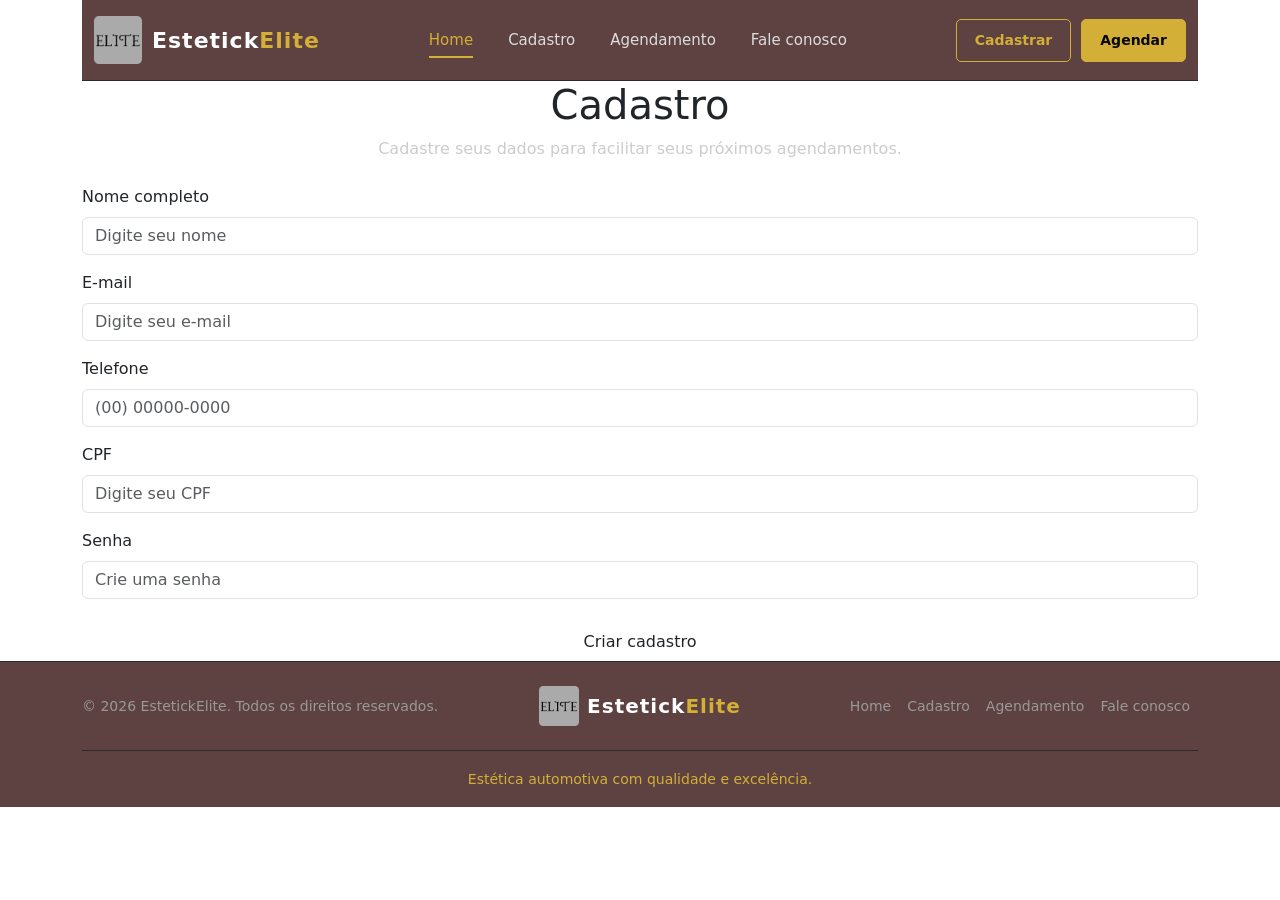
<file: paginas/cadastro.html>
<!DOCTYPE html>
<html lang="pt-br">

<head>
    <meta charset="UTF-8">
    <!-- TAG DO MEU SITE-->
    <meta name="viewport" content="width=device-width, initial-scale=1.0">
    <meta name="description"
        content="Página com conteúdos, exercícios e atividades desenvolvidas durante as aulas de Bootstrap, aprendendo a criar páginas web modernas, organizadas e responsivas.">
    <meta name="keywords" content="sites,web desenvolvimento backend">
    <meta name="author" content="Lucas segura, SeguraPrime, seguralucas949@gmail.com, 11 97387-4201">
    <title>Cadastro</title>
    <link rel="icon" href="/favicon_io/android-chrome-192x192.png" type="image/x-icon">
    <link href="https://cdn.jsdelivr.net/npm/bootstrap@5.3.8/dist/css/bootstrap.min.css" rel="stylesheet"
        integrity="sha384-sRIl4kxILFvY47J16cr9ZwB07vP4J8+LH7qKQnuqkuIAvNWLzeN8tE5YBujZqJLB" crossorigin="anonymous">

</head>
<body>

    <div class="container">
        <div id="header-container"></div>
    </div>

    <main class="container">

        <div class="cadastro">

            <div class="text-center mb-4">

                <h1>Cadastro</h1>

                <p style="color: #cccccc;">
                    Cadastre seus dados para facilitar seus próximos agendamentos.
                </p>

            </div>

            <form>

                <div class="mb-3">
                    <label class="form-label">Nome completo</label>

                    <input type="text" class="form-control" placeholder="Digite seu nome" required>
                </div>

                <div class="mb-3">
                    <label class="form-label">E-mail</label>

                    <input type="email" class="form-control" placeholder="Digite seu e-mail" required>
                </div>

                <div class="mb-3">
                    <label class="form-label">Telefone</label>

                    <input type="tel" class="form-control" placeholder="(00) 00000-0000" required>
                </div>

                <div class="mb-3">
                    <label class="form-label">CPF</label>

                    <input type="text" class="form-control" placeholder="Digite seu CPF" required>
                </div>

                <div class="mb-4">
                    <label class="form-label">Senha</label>

                    <input type="password" class="form-control" placeholder="Crie uma senha" required>
                </div>

                <button type="submit" class="btn btn-estetick w-100">
                    Criar cadastro
                </button>

            </form>

        </div>

    </main>

    <div id="footer-container"></div>

    <script src="https://cdn.jsdelivr.net/npm/bootstrap@5.3.8/dist/js/bootstrap.bundle.min.js">
    </script>

    <script src="/js/script.js"></script>

    <div>
        <div id="footer-container"></div>
    </div>

    <script src="https://cdn.jsdelivr.net/npm/bootstrap@5.3.8/dist/js/bootstrap.bundle.min.js"
        integrity="sha384-FKyoEForCGlyvwx9Hj09JcYn3nv7wiPVlz7YYwJrWVcXK/BmnVDxM+D2scQbITxI" crossorigin="anonymous">
        </script>
    <script src="/js/script.js"></script>

</body>

</html>
</file>
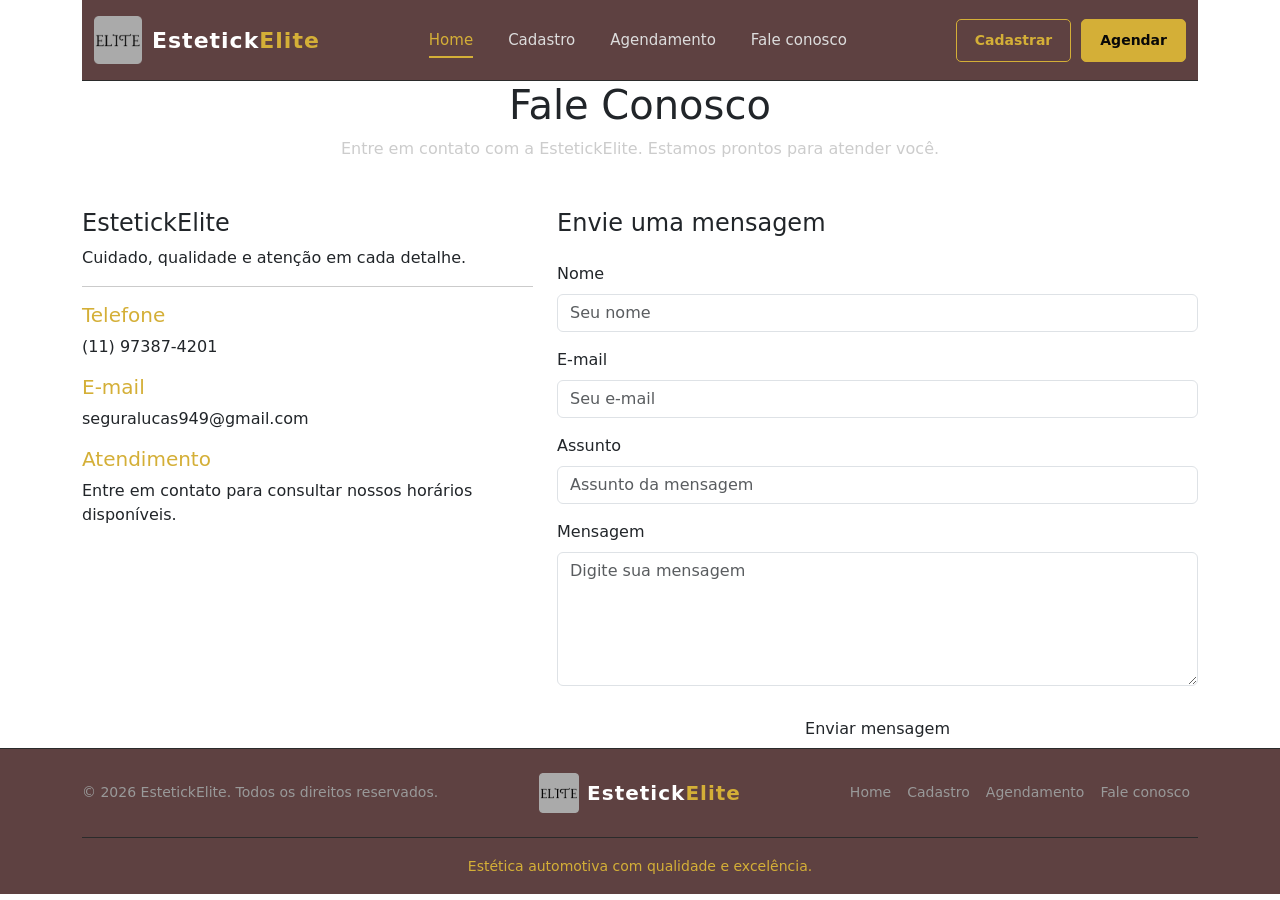
<file: paginas/faleconosco.html>
<!DOCTYPE html>
<html lang="pt-br">

<head>
    <meta charset="UTF-8">

    <!-- TAG Do MEU SITE-->
    <meta name="viewport" content="width=device-width, initial-scale=1.0">
    <meta name="description"
        content="Página com conteúdos, exercícios e atividades desenvolvidas durante as aulas de Bootstrap, aprendendo a criar páginas web modernas, organizadas e responsivas.">
    <meta name="keywords" content="sites,web desenvolvimento backend">
    <meta name="author" content="Lucas segura, SeguraPrime, seguralucas949@gmail.com, 11 97387-4201">
    <title>Fale Conosco</title>
    <link rel="icon" href="/favicon_io/android-chrome-192x192.png" type="image/x-icon">
    <link href="https://cdn.jsdelivr.net/npm/bootstrap@5.3.8/dist/css/bootstrap.min.css" rel="stylesheet"
        integrity="sha384-sRIl4kxILFvY47J16cr9ZwB07vP4J8+LH7qKQnuqkuIAvNWLzeN8tE5YBujZqJLB" crossorigin="anonymous">

</head>

<body>
    <div class="container">
        <div id="header-container"></div>
    </div>

    <main class="container contato">

        <div class="text-center mb-5">

            <h1>Fale Conosco</h1>

            <p style="color: #cccccc;">
                Entre em contato com a EstetickElite.
                Estamos prontos para atender você.
            </p>

        </div>

        <div class="row g-4">

            <!-- INFORMAÇÕES -->

            <div class="col-12 col-md-5">

                <div class="contato-card">

                    <h4>EstetickElite</h4>

                    <p>
                        Cuidado, qualidade e atenção em cada detalhe.
                    </p>

                    <hr style="border-color: #333333;">

                    <h5 style="color: #d4af37;">
                        Telefone
                    </h5>

                    <p>
                        (11) 97387-4201
                    </p>

                    <h5 style="color: #d4af37;">
                        E-mail
                    </h5>

                    <p>
                        seguralucas949@gmail.com
                    </p>

                    <h5 style="color: #d4af37;">
                        Atendimento
                    </h5>

                    <p>
                        Entre em contato para consultar
                        nossos horários disponíveis.
                    </p>

                </div>

            </div>
            <!-- FORMULÁRIO -->
            <div class="col-12 col-md-7">

                <div class="contato-card">

                    <h4 class="mb-4">
                        Envie uma mensagem
                    </h4>

                    <form>

                        <div class="mb-3">

                            <label class="form-label">
                                Nome
                            </label>

                            <input type="text" class="form-control" placeholder="Seu nome" required>

                        </div>

                        <div class="mb-3">

                            <label class="form-label">
                                E-mail
                            </label>

                            <input type="email" class="form-control" placeholder="Seu e-mail" required>

                        </div>

                        <div class="mb-3">

                            <label class="form-label">
                                Assunto
                            </label>

                            <input type="text" class="form-control" placeholder="Assunto da mensagem" required>

                        </div>

                        <div class="mb-4">

                            <label class="form-label">
                                Mensagem
                            </label>

                            <textarea class="form-control" rows="5" placeholder="Digite sua mensagem"
                                required></textarea>

                        </div>

                        <button type="submit" class="btn btn-estetick w-100">
                            Enviar mensagem
                        </button>

                    </form>

                </div>

            </div>

        </div>

    </main>


    <div>
        <div id="footer-container"></div>
    </div>

    <script src="https://cdn.jsdelivr.net/npm/bootstrap@5.3.8/dist/js/bootstrap.bundle.min.js"
        integrity="sha384-FKyoEForCGlyvwx9Hj09JcYn3nv7wiPVlz7YYwJrWVcXK/BmnVDxM+D2scQbITxI" crossorigin="anonymous">
        </script>
    <script src="/js/script.js"></script>

</body>

</html>
</file>
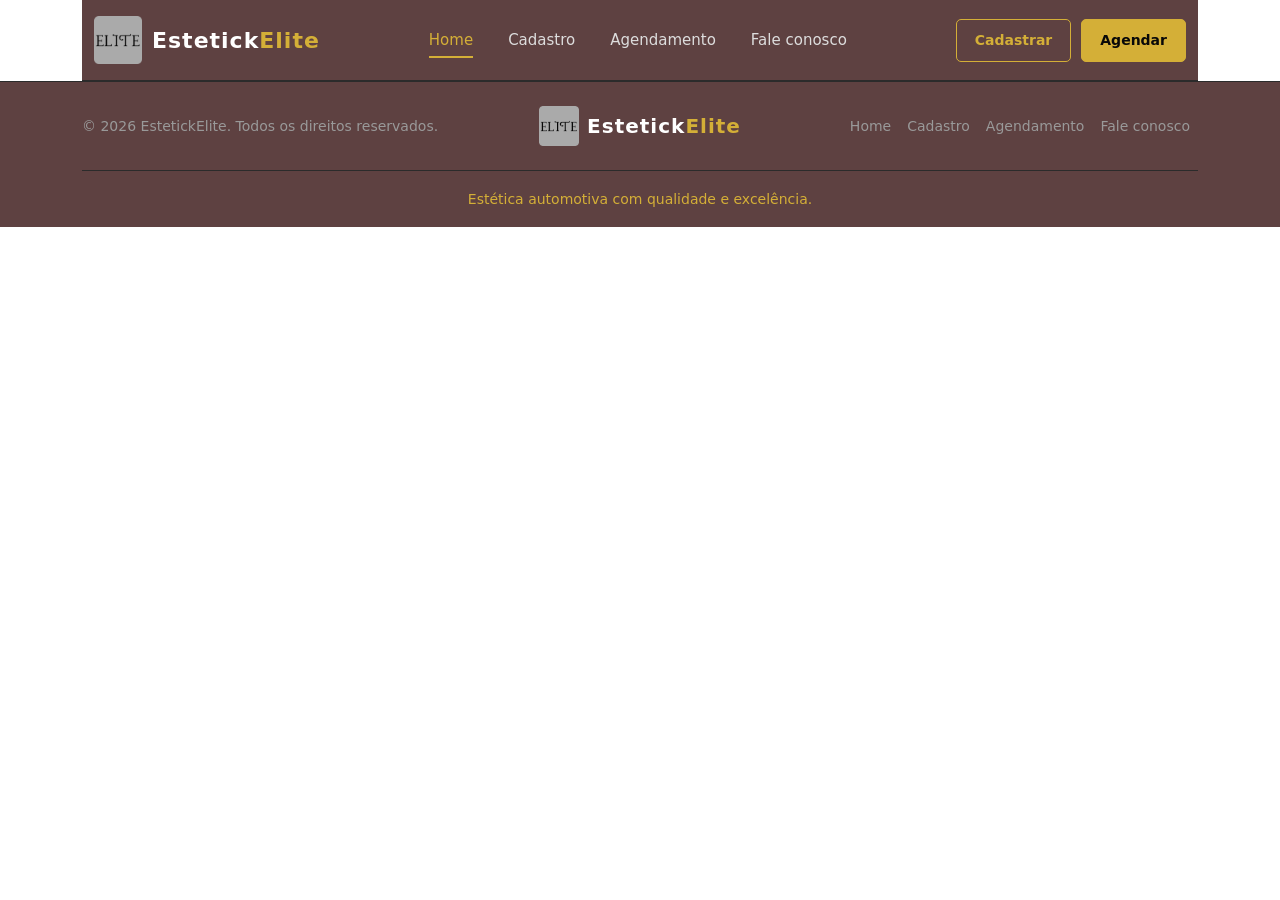
<file: paginas/servicos.html>
<!DOCTYPE html>
<html lang="pt-br">

<head>
    <meta charset="UTF-8">

    <!-- TAG DO MEU SITE-->
    <meta name="viewport" content="width=device-width, initial-scale=1.0">
    <meta name="description"
        content="Página com conteúdos, exercícios e atividades desenvolvidas durante as aulas de Bootstrap, aprendendo a criar páginas web modernas, organizadas e responsivas.">
    <meta name="keywords" content="sites,web desenvolvimento backend">
    <meta name="author" content="Lucas segura, SeguraPrime, seguralucas949@gmail.com, 11 97387-4201">
    <title>estetickelite</title>
    <link rel="icon" href="/favicon_io/android-chrome-192x192.png" type="image/x-icon">
    <link href="https://cdn.jsdelivr.net/npm/bootstrap@5.3.8/dist/css/bootstrap.min.css" rel="stylesheet"
        integrity="sha384-sRIl4kxILFvY47J16cr9ZwB07vP4J8+LH7qKQnuqkuIAvNWLzeN8tE5YBujZqJLB" crossorigin="anonymous">

</head>

<body>
    <div class="container">
        <div id="header-container"></div>
    </div>


    <div>
        <div id="footer-container"></div>
    </div>

    <script src="https://cdn.jsdelivr.net/npm/bootstrap@5.3.8/dist/js/bootstrap.bundle.min.js"
        integrity="sha384-FKyoEForCGlyvwx9Hj09JcYn3nv7wiPVlz7YYwJrWVcXK/BmnVDxM+D2scQbITxI" crossorigin="anonymous">
        </script>
    <script src="/js/script.js"></script>

</body>

</html>
</file>
<file: static/css/style.css>
/* =====================================================
   ESTETICKELITE
   IDENTIDADE VISUAL
   PRETO + DOURADO
===================================================== */

:root {
    --preto: #000000;
    --preto-secundario: #111111;
    --preto-card: #161616;

    --cinza: #222222;
    --cinza-texto: #cccccc;

    --dourado: #d4af37;
    --dourado-claro: #f0d56a;

    --branco: #ffffff;
}


/* =====================================================
   CONFIGURAÇÕES GERAIS
===================================================== */

* {
    margin: 0;
    padding: 0;
    box-sizing: border-box;
}


html {
    scroll-behavior: smooth;
}


body {
    background-color: var(--preto);

    color: var(--branco);

    font-family:
        Arial,
        Helvetica,
        sans-serif;
}


/* =====================================================
   HEADER
===================================================== */

header {
    width: 100%;

    background:
        linear-gradient(
            135deg,
            #030303,
            #151515,
            #050505
        );

    border-bottom:
        1px solid
        rgba(212, 175, 55, 0.45);

    box-shadow:
        0 5px 25px
        rgba(0, 0, 0, 0.7);

    position: relative;

    z-index: 1000;
}


header::after {
    content: "";

    display: block;

    width: 100%;

    height: 2px;

    background:
        linear-gradient(
            90deg,
            transparent,
            var(--dourado),
            var(--dourado-claro),
            var(--dourado),
            transparent
        );
}


/* =====================================================
   MAIN
===================================================== */

main {
    width: 100%;

    min-height: 80vh;

    padding-top: 50px;

    padding-bottom: 70px;

    background:
        radial-gradient(
            circle at 50% 0%,
            #292929 0%,
            #141414 25%,
            #080808 65%,
            #050505 100%
        );
}


/* =====================================================
   APRESENTAÇÃO
===================================================== */

.container-img {
    width: calc(100% - 30px);

    max-width: 1200px;

    margin: 0 auto 70px;

    padding: 50px 30px;

    text-align: center;

    background:
        linear-gradient(
            145deg,
            #151515,
            #090909
        );

    border:
        1px solid
        #292929;

    border-radius: 20px;

    box-shadow:
        0 15px 45px
        rgba(0, 0, 0, 0.6);
}


/* =====================================================
   TÍTULO PRINCIPAL
===================================================== */

.container-img h1 {
    color: var(--dourado);

    font-size: 2.5rem;

    font-weight: bold;

    margin-bottom: 25px;

    text-shadow:
        0 0 15px
        rgba(212, 175, 55, 0.15);
}


.container-img p {
    max-width: 1000px;

    margin: 0 auto 30px;

    color: var(--cinza-texto);

    line-height: 1.8;

    font-size: 1rem;
}


/* =====================================================
   IMAGEM PRINCIPAL - CARRO INTEIRO
===================================================== */




/* =====================================================
   TÍTULOS DAS SEÇÕES
===================================================== */

main h2 {
    color: var(--dourado) !important;

    font-weight: bold;

    font-size: 2.2rem;

    text-shadow:
        0 0 15px
        rgba(212, 175, 55, 0.15);
}


main .text-center p {
    color: var(--cinza-texto);
}


/* =====================================================
   SERVIÇOS
===================================================== */

.servicos {
    max-width: 1200px;
}


/* =====================================================
   CARDS
===================================================== */

.card {
    width: 100%;

    height: 100%;

    display: flex;

    flex-direction: column;

    background:
        linear-gradient(
            145deg,
            #181818,
            #0d0d0d
        ) !important;

    color: var(--branco);

    border:
        1px solid
        #292929 !important;

    border-radius: 15px !important;

    overflow: hidden;

    box-shadow:
        0 8px 25px
        rgba(0, 0, 0, 0.45);

    transition:
        transform 0.3s ease,
        box-shadow 0.3s ease,
        border-color 0.3s ease;
}


/* =====================================================
   CARDS DOS SERVIÇOS
===================================================== */

.card {
    width: 100%;

    height: 520px;

    display: flex;

    flex-direction: column;

    background:
        linear-gradient(
            145deg,
            #181818,
            #0d0d0d
        ) !important;

    color: var(--branco);

    border:
        1px solid
        #292929 !important;

    border-radius: 15px !important;

    overflow: hidden;

    box-shadow:
        0 8px 25px
        rgba(0, 0, 0, 0.45);

    transition:
        transform 0.3s ease,
        box-shadow 0.3s ease,
        border-color 0.3s ease;
}


/* =====================================================
   HOVER DOS CARDS
===================================================== */

.card:hover {

    transform: translateY(-8px);

    border-color:
        rgba(212, 175, 55, 0.65) !important;

    box-shadow:
        0 15px 35px
        rgba(0, 0, 0, 0.7),

        0 0 20px
        rgba(212, 175, 55, 0.08);
}


/* =====================================================
   IMAGENS DOS SERVIÇOS
===================================================== */

.card-img-top {

    display: block;

    width: 100%;

    height: 220px;

    min-height: 220px;

    object-fit: cover;

    flex-shrink: 0;

    transition:
        transform 0.4s ease;
}


.card:hover .card-img-top {

    transform: scale(1.04);
}


/* =====================================================
   CORPO DOS CARDS
===================================================== */

.card-body {

    padding: 25px;

    display: flex;

    
    flex-direction: column;

    flex: 1;

    min-height: 0;
}


/* =====================================================
   TÍTULO DOS CARDS
===================================================== */

.card-title {

    color:
        var(--dourado) !important;

    font-size: 1.2rem;

    font-weight: bold;

    margin-bottom: 15px;

    min-height: 58px;

    display: flex;

    align-items: flex-start;
}


/* =====================================================
   DESCRIÇÃO
===================================================== */

.card-text {

    color:
        var(--cinza-texto) !important;

    line-height: 1.6;

    font-size: 0.95rem;

    flex: 1;

    margin-bottom: 10px;
    max-width: 320px;
}


/* =====================================================
   PREÇO
===================================================== */

.card h4 {

    color:
        var(--dourado) !important;

    font-weight: bold;

    margin-top: auto;

    margin-bottom: 20px;
}


/* =====================================================
   BOTÃO
===================================================== */

.card .btn {

    margin-top: auto;

    width: 100%;
}


/* =====================================================
   BOTÃO PRINCIPAL
===================================================== */

.btn-primary {

    background:
        linear-gradient(
            135deg,
            var(--dourado),
            #b89428
        ) !important;

    border:
        none !important;

    color:
        #080808 !important;

    font-weight: bold;

    padding:
        11px 20px;

    border-radius: 8px;

    transition:
        all 0.3s ease;
}


.btn-primary:hover {

    background:
        linear-gradient(
            135deg,
            var(--dourado-claro),
            var(--dourado)
        ) !important;

    color:
        #000000 !important;

    transform:
        translateY(-2px);

    box-shadow:
        0 7px 20px
        rgba(212, 175, 55, 0.25);
}


/* =====================================================
   RESPONSIVIDADE
===================================================== */

@media (max-width: 768px) {

    .card {

        height: 500px;

    }


    .card-img-top {

        height: 210px;

        min-height: 210px;

    }

}


@media (max-width: 480px) {

    .card {

        height: 480px;

    }


    .card-img-top {

        height: 200px;

        min-height: 200px;

    }


    .card-body {

        padding: 20px;

    }

}

/* =====================================================
   COMBOS
===================================================== */

.combo-premium {
    border:
        2px solid
        var(--dourado) !important;

    box-shadow:
        0 10px 35px
        rgba(212, 175, 55, 0.12);
}


.container.py-5 .card h3 {
    color: var(--branco);

    font-size: 2rem;

    margin: 15px 0;
}


.container.py-5 .card h4 {
    font-size: 1.4rem;
}


/* =====================================================
   FOOTER
===================================================== */

footer {
    width: 100%;

    background:
        linear-gradient(
            135deg,
            #030303,
            #121212,
            #030303
        );

    color: var(--branco);

    border-top:
        1px solid
        rgba(212, 175, 55, 0.45);

    box-shadow:
        0 -5px 25px
        rgba(0, 0, 0, 0.6);

    position: relative;

    padding: 35px 0;
}


footer::before {
    content: "";

    display: block;

    width: 100%;

    height: 2px;

    position: absolute;

    top: 0;

    left: 0;

    background:
        linear-gradient(
            90deg,
            transparent,
            var(--dourado),
            var(--dourado-claro),
            var(--dourado),
            transparent
        );
}


/* =====================================================
   RESPONSIVIDADE
===================================================== */

@media (max-width: 992px) {

    .imagemelite {
        height: 400px;
    }

}


@media (max-width: 768px) {

    main {
        padding-top: 30px;

        padding-bottom: 50px;
    }


    .container-img {
        margin:
            0 15px 45px;

        width:
            calc(100% - 30px);

        padding:
            35px 20px;

        border-radius: 15px;
    }


    .container-img h1 {
        font-size: 1.9rem;
    }


    .container-img p {
        font-size: 0.9rem;

        line-height: 1.7;
    }


    .imagemelite {
        height: 300px;
    }


    main h2 {
        font-size: 1.8rem;
    }


    .card-img-top {
        height: 210px;
    }

}


@media (max-width: 480px) {

    .container-img {
        margin:
            0 10px 40px;

        width:
            calc(100% - 20px);

        padding:
            30px 15px;
    }


    .container-img h1 {
        font-size: 1.6rem;
    }


    .imagemelite {
        height: 230px;
    }


    .card-body {
        padding: 20px;
    }


    .card-title {
        font-size: 1.1rem;

        min-height: auto;
    }


    .card-text {
        font-size: 0.9rem;
    }


    .btn-primary {
        width: 100%;
    }

}
</file>
<file: static/css/styleheader.css>
/* =====================================================
   HEADER ESTETICKELITE
   PRETO + DOURADO
===================================================== */

.header-estetick {
    width: 100%;

    background:
        linear-gradient(
            135deg,
            #030303,
            #111111,
            #050505
        );

    border-bottom:
        1px solid
        rgba(212, 175, 55, 0.35);

    box-shadow:
        0 5px 25px
        rgba(0, 0, 0, 0.7);

    position: relative;

    z-index: 1000;
}


/* =====================================================
   LINHA DOURADA DO HEADER
===================================================== */

.header-estetick::after {
    content: "";

    display: block;

    width: 100%;

    height: 2px;

    background:
        linear-gradient(
            90deg,
            transparent,
            var(--dourado),
            var(--dourado-claro),
            var(--dourado),
            transparent
        );
}


/* =====================================================
   CONTAINER
===================================================== */

.header-estetick .header-container {

    min-height: 85px;

    display: flex;

    align-items: center;

    justify-content: space-between;

    gap: 30px;

    padding: 0 20px;
}


/* =====================================================
   LOGO
===================================================== */

.header-estetick .logo-estetick {

    display: flex;

    align-items: center;

    gap: 12px;

    text-decoration: none;

    transition:
        transform 0.3s ease;
}


.header-estetick .logo-estetick:hover {

    transform: translateY(-2px);
}


/* =====================================================
   IMAGEM DA LOGO
===================================================== */

.header-estetick .logo-estetick img {

    width: 52px;

    height: 52px;

    object-fit: contain;

    filter:
        drop-shadow(
            0 0 8px
            rgba(212, 175, 55, 0.25)
        );

    transition:
        transform 0.3s ease,
        filter 0.3s ease;
}


.header-estetick .logo-estetick:hover img {

    transform: scale(1.05);

    filter:
        drop-shadow(
            0 0 12px
            rgba(212, 175, 55, 0.45)
        );
}


/* =====================================================
   NOME DA EMPRESA
===================================================== */

.header-estetick .logo-estetick span {

    color: var(--branco);

    font-size: 22px;

    font-weight: bold;

    letter-spacing: 1.5px;

    transition:
        color 0.3s ease;
}


/* DOURADO DO LOGO */

.header-estetick .logo-estetick span span {

    color: var(--dourado);
}


/* =====================================================
   MENU
===================================================== */

.header-estetick .nav-estetick {

    display: flex;

    align-items: center;

    justify-content: center;

    gap: 3px;

    margin: 0;

    padding: 0;

    list-style: none;
}


/* =====================================================
   LINKS
===================================================== */

.header-estetick .nav-estetick a {

    position: relative;

    display: block;

    padding: 10px 15px;

    color: #cccccc;

    text-decoration: none;

    font-size: 15px;

    font-weight: 500;

    border-radius: 6px;

    transition:
        color 0.3s ease,
        background 0.3s ease;
}


/* HOVER */

.header-estetick .nav-estetick a:hover {

    color: var(--dourado);

    background:
        rgba(212, 175, 55, 0.05);
}


/* LINK ATIVO */

.header-estetick .nav-estetick a.active {

    color: var(--dourado);

    font-weight: 600;
}


/* =====================================================
   LINHA DOS LINKS
===================================================== */

.header-estetick .nav-estetick a::after {

    content: "";

    position: absolute;

    left: 15px;

    right: 15px;

    bottom: 3px;

    height: 2px;

    border-radius: 10px;

    background:
        linear-gradient(
            90deg,
            var(--dourado),
            var(--dourado-claro)
        );

    transform:
        scaleX(0);

    transform-origin: center;

    transition:
        transform 0.3s ease;
}


.header-estetick .nav-estetick a:hover::after,
.header-estetick .nav-estetick a.active::after {

    transform:
        scaleX(1);
}


/* =====================================================
   BOTÕES DO HEADER
===================================================== */

.header-estetick .botoes-header {

    display: flex;

    align-items: center;

    gap: 10px;
}


/* =====================================================
   ESTILO GERAL DOS BOTÕES
===================================================== */

.header-estetick .botoes-header a {

    padding:
        10px 18px;

    border-radius: 7px;

    text-decoration: none;

    font-size: 14px;

    font-weight: bold;

    transition:
        all 0.3s ease;
}


/* =====================================================
   BOTÃO CADASTRAR
===================================================== */

.header-estetick .btn-cadastrar {

    color: var(--dourado);

    background:
        transparent;

    border:
        1px solid
        var(--dourado);
}


.header-estetick .btn-cadastrar:hover {

    background:
        var(--dourado);

    color:
        #080808;

    transform:
        translateY(-2px);

    box-shadow:
        0 6px 18px
        rgba(212, 175, 55, 0.2);
}


/* =====================================================
   BOTÃO AGENDAR
===================================================== */

.header-estetick .btn-agendar {

    background:
        linear-gradient(
            135deg,
            var(--dourado),
            #b89428
        );

    color:
        #080808;

    border:
        1px solid
        var(--dourado);

    box-shadow:
        0 4px 12px
        rgba(212, 175, 55, 0.12);
}


.header-estetick .btn-agendar:hover {

    background:
        linear-gradient(
            135deg,
            var(--dourado-claro),
            var(--dourado)
        );

    color:
        #000000;

    border-color:
        var(--dourado-claro);

    transform:
        translateY(-2px);

    box-shadow:
        0 8px 22px
        rgba(212, 175, 55, 0.25);
}


/* =====================================================
   RESPONSIVIDADE
===================================================== */

@media (max-width: 1000px) {

    .header-estetick .header-container {

        flex-wrap: wrap;

        justify-content: center;

        padding:
            20px;
    }


    .header-estetick .logo-estetick {

        width: 100%;

        justify-content: center;
    }


    .header-estetick .nav-estetick {

        flex-wrap: wrap;

        justify-content: center;
    }


    .header-estetick .botoes-header {

        justify-content: center;
    }
}


/* =====================================================
   CELULAR
===================================================== */

@media (max-width: 600px) {

    .header-estetick .header-container {

        gap: 18px;

        padding:
            20px 10px;
    }


    .header-estetick .logo-estetick img {

        width: 45px;

        height: 45px;
    }


    .header-estetick .logo-estetick span {

        font-size: 19px;

        letter-spacing: 1px;
    }


    .header-estetick .nav-estetick {

        width: 100%;

        gap: 2px;
    }


    .header-estetick .nav-estetick a {

        padding:
            8px 10px;

        font-size: 14px;
    }


    .header-estetick .botoes-header {

        width: 100%;

        justify-content: center;
    }


    .header-estetick .botoes-header a {

        flex: 1;

        max-width: 160px;

        text-align: center;

        padding:
            10px 12px;
    }

}
</file>
<file: static/css/stylefooter.css>
.footer-estetick {
            background-color: #000000;
            border-top: 1px solid #2b2b2b;
            color: #ffffff;
        }

        .footer-estetick .footer-container {
            min-height: 120px;
        }

        .footer-estetick .logo-footer {
            text-decoration: none;
            color: #ffffff;
            font-size: 20px;
            font-weight: bold;
            letter-spacing: 1px;
        }

        .footer-estetick .logo-footer span {
            color: #d4af37;
        }

        .footer-estetick .copyright {
            color: #999999;
            font-size: 14px;
        }

        .footer-estetick .nav-link {
            color: #999999 !important;
            transition: 0.3s;
            font-size: 14px;
        }

        .footer-estetick .nav-link:hover {
            color: #d4af37 !important;
        }

        .footer-estetick .linha-dourada {
            border-top: 1px solid #2b2b2b;
        }

        @media (max-width: 768px) {
            .footer-estetick .footer-container {
                text-align: center;
            }

            .footer-estetick .nav {
                justify-content: center !important;
                margin-top: 15px;
            }
        }
</file>
<file: static/css/agendamento.css>
/* =========================================
   CONFIGURAÇÕES GERAIS
========================================= */

* {
    margin: 0;
    padding: 0;
    box-sizing: border-box;
}

body {
    background-color: #080808;
    color: #ffffff;
    font-family: Arial, Helvetica, sans-serif;
}


/* =========================================
   HEADER
========================================= */

header {
    width: 100%;
    background: linear-gradient(
        135deg,
        #050505,
        #111111,
        #050505
    );

    border-bottom: 2px solid #d4af37;

    box-shadow:
        0 4px 20px rgba(0, 0, 0, 0.7);

    position: relative;
    z-index: 10;
}


/* detalhe dourado */

header::after {
    content: "";
    display: block;

    width: 100%;
    height: 2px;

    background: linear-gradient(
        90deg,
        transparent,
        #d4af37,
        #f5d76e,
        #d4af37,
        transparent
    );
}


/* =========================================
   MAIN
========================================= */

main {
    width: 100%;
    min-height: 80vh;

    padding-top: 60px;
    padding-bottom: 80px;

    background:
        radial-gradient(
            circle at 50% 0%,
            #252525 0%,
            #111111 35%,
            #080808 75%
        );
}


/* =========================================
   ÁREA DE AGENDAMENTO
========================================= */

.agendamento {
    max-width: 800px;

    margin: 0 auto;

    padding: 45px;

    background: linear-gradient(
        145deg,
        #171717,
        #0d0d0d
    );

    border: 1px solid #333333;

    border-top: 3px solid #d4af37;

    border-radius: 18px;

    box-shadow:
        0 15px 50px rgba(0, 0, 0, 0.7),
        0 0 30px rgba(212, 175, 55, 0.06);
}


/* =========================================
   TÍTULO
========================================= */

.agendamento h1 {
    color: #d4af37;

    font-size: 2.5rem;

    font-weight: bold;

    letter-spacing: 1px;

    margin-bottom: 15px;
}


.agendamento p {
    color: #bdbdbd !important;

    font-size: 1rem;
}


/* =========================================
   LABELS
========================================= */

.agendamento .form-label {
    color: #f5f5f5;

    font-weight: 600;

    margin-bottom: 8px;
}


/* =========================================
   INPUTS
========================================= */

.agendamento .form-control,
.agendamento .form-select {
    background-color: #202020;

    color: #ffffff;

    border: 1px solid #3d3d3d;

    border-radius: 8px;

    padding: 12px 14px;

    transition: all 0.3s ease;
}


/* Placeholder */

.agendamento .form-control::placeholder {
    color: #777777;
}


/* Foco */

.agendamento .form-control:focus,
.agendamento .form-select:focus {

    background-color: #242424;

    color: #ffffff;

    border-color: #d4af37;

    box-shadow:
        0 0 0 0.2rem rgba(212, 175, 55, 0.15);
}


/* =========================================
   SELECT
========================================= */

.agendamento .form-select {
    color: #dddddd;
}


/* =========================================
   DATA E HORÁRIO
========================================= */

input[type="date"],
input[type="time"] {
    color-scheme: dark;
}


/* =========================================
   TEXTAREA
========================================= */

.agendamento textarea {
    resize: vertical;

    min-height: 120px;
}


/* =========================================
   BOTÃO
========================================= */

.btn-estetick {

    width: 100%;

    padding: 14px 20px;

    border: none;

    border-radius: 8px;

    background: linear-gradient(
        135deg,
        #d4af37,
        #b9932e
    );

    color: #080808;

    font-size: 1rem;

    font-weight: bold;

    letter-spacing: 0.5px;

    transition: all 0.3s ease;
}


.btn-estetick:hover {

    background: linear-gradient(
        135deg,
        #f1d267,
        #d4af37
    );

    color: #000000;

    transform: translateY(-2px);

    box-shadow:
        0 8px 20px rgba(212, 175, 55, 0.25);
}


/* =========================================
   FOOTER
========================================= */

footer {

    width: 100%;

    background: linear-gradient(
        135deg,
        #030303,
        #111111,
        #030303
    );

    color: #ffffff;

    border-top: 2px solid #d4af37;

    padding: 40px 20px;

    text-align: center;

    box-shadow:
        0 -5px 20px rgba(0, 0, 0, 0.6);
}


/* Texto do footer */

footer p {
    color: #999999;

    margin: 5px 0;
}


/* Títulos do footer */

footer h3,
footer h4 {
    color: #d4af37;

    font-weight: bold;
}


/* =========================================
   RESPONSIVIDADE
========================================= */

@media (max-width: 768px) {

    main {
        padding-top: 35px;
        padding-bottom: 50px;
    }

    .agendamento {

        margin: 0 15px;

        padding: 30px 20px;

        border-radius: 14px;
    }

    .agendamento h1 {
        font-size: 2rem;
    }

}


@media (max-width: 480px) {

    .agendamento {

        margin: 0 10px;

        padding: 25px 15px;
    }

    .agendamento h1 {
        font-size: 1.7rem;
    }

    .agendamento p {
        font-size: 0.9rem;
    }

    .btn-estetick {
        padding: 12px;
    }

}
</file>
